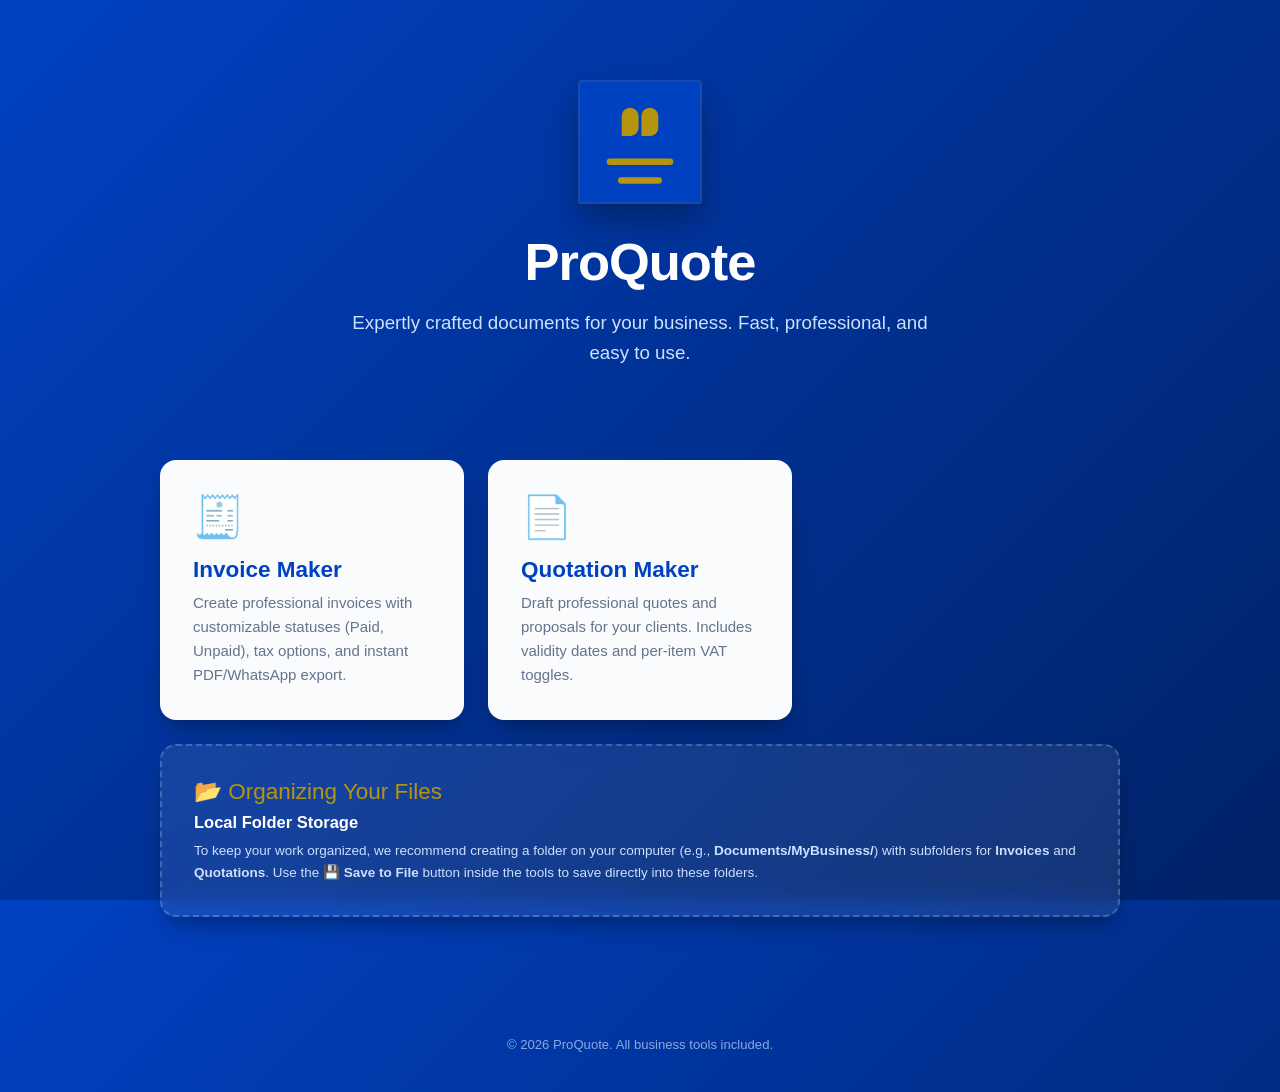
<file: index.html>
<!DOCTYPE html>
<html lang="en">

<head>
    <meta charset="UTF-8">
    <meta name="viewport" content="width=device-width, initial-scale=1.0">
    <title>ProQuote — Professional Creation Suite</title>
    <link rel="stylesheet" href="css/styles.css">
    <style>
        body {
            background: #0041C2;
            background: linear-gradient(135deg, #0041C2 0%, #002266 100%);
            overflow: auto;
            display: block;
            margin: 0;
            min-height: 100vh;
            font-family: 'Inter', -apple-system, blinkmacsystemfont, 'Segoe UI', roboto, sans-serif;
            color: #ffffff;
        }

        .hero {
            padding: 80px 20px 60px;
            text-align: center;
        }

        .hero-logo {
            width: 120px;
            height: 120px;
            display: block;
        }

        .hero h1 {
            font-size: 3.5rem;
            font-weight: 800;
            color: #ffffff;
            margin-bottom: 16px;
            letter-spacing: -0.02em;
        }

        .hero p {
            font-size: 1.25rem;
            color: #cce0ff;
            max-width: 600px;
            margin: 0 auto 32px;
            line-height: 1.6;
        }

        .tool-grid {
            display: grid;
            grid-template-columns: repeat(auto-fit, minmax(300px, 1fr));
            justify-content: center;
            gap: 24px;
            max-width: 1000px;
            margin: 0 auto 80px;
            padding: 0 20px;
        }

        .tool-card {
            background: rgba(255, 255, 255, 0.98);
            padding: 32px;
            border-radius: 16px;
            box-shadow: 0 12px 24px -8px rgba(0, 0, 0, 0.4);
            text-align: left;
            transition: transform 0.1s ease-out, box-shadow 0.3s ease;
            cursor: pointer;
            text-decoration: none;
            color: #0f172a;
            border: 1px solid rgba(255, 255, 255, 0.1);
            position: relative;
            overflow: hidden;
            z-index: 1;
            /* 3D tilt variables */
            --ratio-x: 0;
            --ratio-y: 0;
            transform-style: preserve-3d;
        }

        .tool-card:hover {
            box-shadow: 0 20px 40px -8px rgba(0, 0, 0, 0.5);
            transform: perspective(1000px) rotateY(calc(-45deg * var(--ratio-x))) rotateX(calc(45deg * var(--ratio-y)));
            z-index: 2;
        }

        .tool-icon {
            font-size: 2.75rem;
            margin-bottom: 16px;
            color: #B59410;
            transition: transform 0.1s ease-out;
        }

        .tool-card:hover .tool-icon {
            transform: translateZ(1.5rem) translate(calc(var(--ratio-x) * -1rem), calc(var(--ratio-y) * -1rem));
        }

        .tool-name {
            font-size: 1.5rem;
            font-weight: 700;
            margin-bottom: 8px;
            color: #0041C2;
        }

        .tool-desc {
            color: #64748b;
            line-height: 1.6;
        }

        .info-card {
            background: rgba(255, 255, 255, 0.08);
            border: 2px dashed rgba(255, 255, 255, 0.2);
            color: #ffffff;
            backdrop-filter: blur(10px);
        }

        .info-card:hover {
            transform: none;
            box-shadow: none;
        }

        .info-card .tool-name {
            color: #ffffff;
        }

        .info-card .tool-desc {
            color: #cce0ff;
        }

        .shine {
            display: inline-block;
            margin: 0 auto 24px auto;
            border-radius: 3%;
            box-shadow: 0 16px 32px rgba(0, 0, 0, 0.3);
            border: 2px solid rgba(255, 255, 255, 0.1);
            overflow: hidden;
            position: relative;
        }

        .shine::after {
            background: #fff;
            content: "";
            height: 200px;
            left: -100px;
            opacity: 0.3;
            position: absolute;
            top: -50px;
            transform: rotate(35deg);
            transition: left 550ms cubic-bezier(0.19, 1, 0.22, 1);
            width: 50px;
            z-index: 10;
        }

        .shine:hover::after {
            left: 120%;
        }

        .particles-field {
            position: absolute;
            inset: -100%;
            opacity: 0;
            transition: opacity 0.3s ease;
            z-index: -1;
            pointer-events: none;
        }

        .particle {
            position: absolute;
            width: 4px;
            height: 4px;
            background: #0041C2;
            border-radius: 50%;
        }

        .tool-card:hover .particles-field {
            opacity: 1;
        }

        @keyframes particleFloat {
            0% { transform: translate(var(--x), var(--y)) scale(0); }
            50% { transform: translate(calc(var(--x) * -1), calc(var(--y) * -1)) scale(1); }
            100% { transform: translate(var(--x), var(--y)) scale(0); }
        }
    </style>
</head>

<body>
    <header class="hero">
        <div class="shine">
            <img src="logo.svg" alt="ProQuote Logo" class="hero-logo">
        </div>
        <h1>ProQuote</h1>
        <p>Expertly crafted documents for your business. Fast, professional, and easy to use.</p>
    </header>

    <main class="tool-grid">
        <a href="invoice-maker.html" class="tool-card">
            <div class="particles-field"></div>
            <div class="tool-icon">🧾</div>
            <div class="tool-name">Invoice Maker</div>
            <div class="tool-desc">Create professional invoices with customizable statuses (Paid, Unpaid), tax options,
                and instant PDF/WhatsApp export.</div>
        </a>
        <a href="quotation-maker.html" class="tool-card">
            <div class="particles-field"></div>
            <div class="tool-icon">📄</div>
            <div class="tool-name">Quotation Maker</div>
            <div class="tool-desc">Draft professional quotes and proposals for your clients. Includes validity dates and
                per-item VAT toggles.</div>
        </a>
        <div class="tool-card info-card" style="grid-column: 1 / -1; cursor: default;">
            <div class="tool-icon" style="font-size: 1.5rem; margin-bottom: 8px; color: #B59410;">📂 Organizing Your
                Files</div>
            <div class="tool-name" style="font-size: 1.1rem;">Local Folder Storage</div>
            <div class="tool-desc" style="font-size: 0.9rem;">To keep your work organized, we recommend creating a
                folder on your computer (e.g., <b>Documents/MyBusiness/</b>) with subfolders for <b>Invoices</b> and
                <b>Quotations</b>. Use the <b>💾 Save to File</b> button inside the tools to save directly into these
                folders.
            </div>
        </div>
    </main>

    <footer style="text-align: center; padding: 40px; color: #8ba8df; font-size: 0.875rem;">
        &copy; 2026 ProQuote. All business tools included.
    </footer>

    <script>
        // Particle Field Injector
        const particleFields = document.querySelectorAll('.particles-field');
        particleFields.forEach(field => {
            for (let i = 0; i < 50; i++) {
                const particle = document.createElement('div');
                particle.className = 'particle';
                particle.style.setProperty('--x', `${Math.random() * 200 - 100}px`);
                particle.style.setProperty('--y', `${Math.random() * 200 - 100}px`);
                particle.style.animation = `particleFloat ${1 + Math.random() * 2}s infinite`;
                particle.style.left = `${Math.random() * 100}%`;
                particle.style.top = `${Math.random() * 100}%`;
                field.appendChild(particle);
            }
        });

        // 3D Tilt Effect on Cards
        const toolCards = document.querySelectorAll('.tool-card');
        toolCards.forEach(card => {
            card.addEventListener('mousemove', (e) => {
                const rect = card.getBoundingClientRect();
                const x = e.clientX - rect.left;
                const y = e.clientY - rect.top;
                
                // Calculate ratio between -1 and 1
                const ratioX = (x / rect.width - 0.5) * 2;
                const ratioY = (y / rect.height - 0.5) * 2;
                
                card.style.setProperty('--ratio-x', ratioX);
                card.style.setProperty('--ratio-y', ratioY);
            });

            card.addEventListener('mouseleave', () => {
                // Reset card tilt
                card.style.setProperty('--ratio-x', 0);
                card.style.setProperty('--ratio-y', 0);
                // We briefly force transition speed to snap back to center naturally
                card.style.transition = 'transform 0.5s ease-out, box-shadow 0.3s ease';
                setTimeout(() => {
                    card.style.transition = 'transform 0.1s ease-out, box-shadow 0.3s ease';
                }, 500);
            });
        });
    </script>
</body>

</html>
</file>
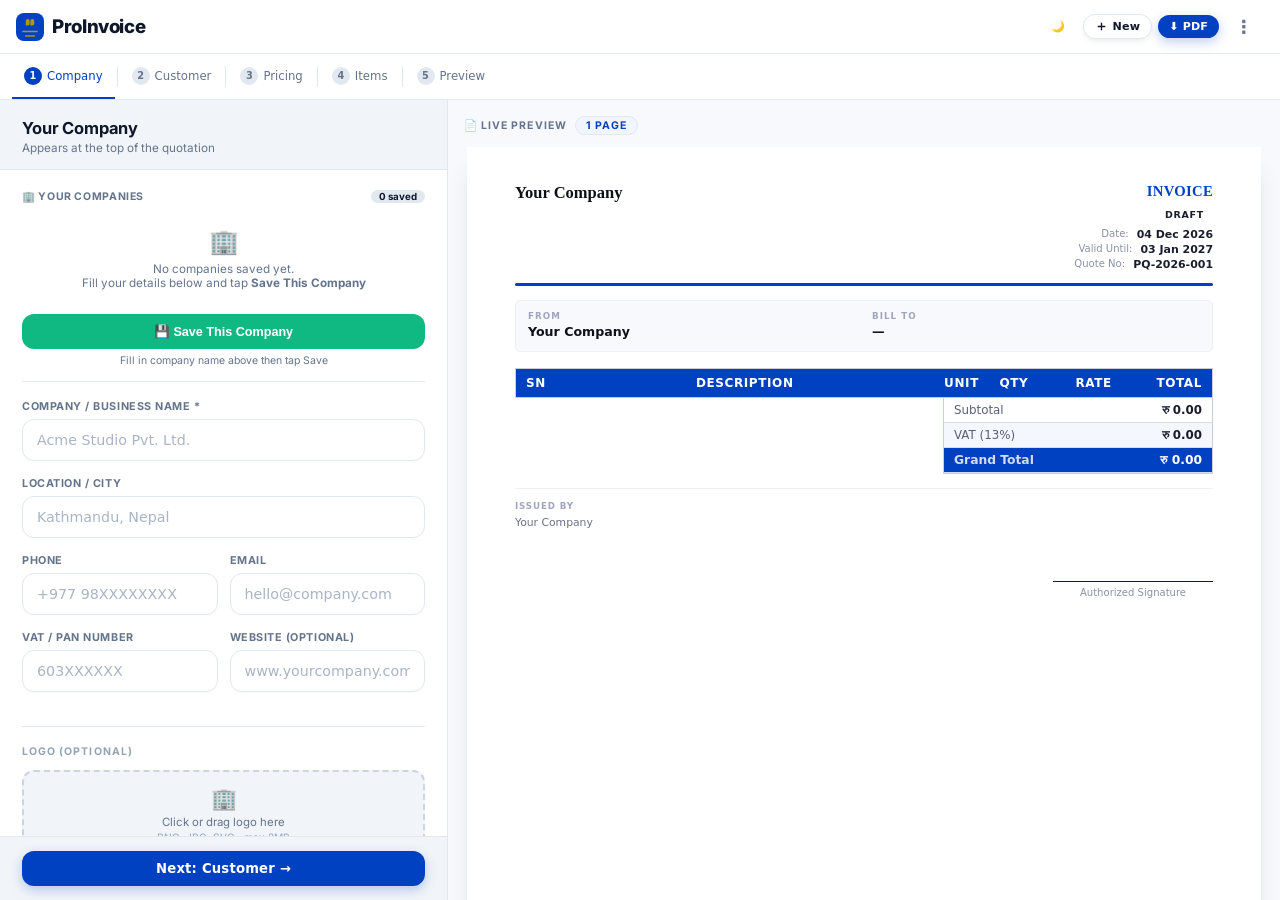
<file: invoice-maker.html>
<!DOCTYPE html>
<html lang="en">

<head>
    <meta charset="UTF-8">
    <meta name="viewport" content="width=device-width,initial-scale=1.0">
    <title>Invoice Maker — ProQuote</title>
    <meta name="theme-color" content="#0041C2">
    <link rel="preconnect" href="https://fonts.googleapis.com">
    <link rel="preconnect" href="https://fonts.gstatic.com" crossorigin>
    <link href="https://fonts.googleapis.com/css2?family=Inter:wght@400;500;600;700&display=swap" rel="stylesheet">
    <link rel="stylesheet" href="css/styles.css">
    <link rel="manifest" id="pwa-manifest">
</head>

<body>
    <!-- ═══ SPLASH SCREEN ═══ -->
    <div id="splash">
        <div class="splash-logo">
            <img src="logo.svg" class="splash-icon" alt="ProQuote Logo">
            <div class="splash-name">Pro<span>Invoice</span></div>
            <div class="splash-tagline">Professional Invoice Maker</div>
            <div class="splash-bar">
                <div class="splash-bar-inner"></div>
            </div>
        </div>
    </div>


    <!-- CONFIRM MODAL -->
    <div class="overlay" id="ov">
        <div class="modal">
            <div class="micon" id="m-ico">⚠️</div>
            <div class="mtitle" id="m-ttl"></div>
            <div class="mmsg" id="m-msg"></div>
            <div class="mbtns">
                <button class="btn btn-outline">Cancel</button>
                <button class="btn" id="m-ok">Confirm</button>
            </div>
        </div>
    </div>







    <!-- TOASTS -->
    <div class="tray" id="tray"></div>
    <!-- SAVED QUOTES MODAL -->
    <div class="overlay" id="ov-saved">
        <div class="modal" style="max-width:500px;width:95%">
            <div style="display:flex;align-items:center;justify-content:space-between;margin-bottom:14px">
                <div style="font-family:Georgia,serif;font-size:1rem;font-weight:700">💾 Saved Quotes</div>
                <button class="btn btn-ghost btn-sm" onclick="$('ov-saved').classList.remove('open')"
                    style="font-size:1.1rem;padding:3px 8px">✕</button>
            </div>
            <div id="saved-list" style="max-height:380px;overflow-y:auto;margin-bottom:12px"></div>
            <div
                style="font-size:.73rem;color:var(--muted);text-align:center;padding:12px;border-top:1px solid var(--border);background:var(--panel2);border-radius:0 0 10px 10px">
                <div style="font-weight:700;color:var(--accent);margin-bottom:4px">💡 Pro Tip: Organize in Folders</div>
                <div>Use <b>💾 Save to File</b> to keep your invoices in a dedicated folder on your computer (e.g.,
                    <code>Documents/Invoices/2026/</code>) for easy access.</div>
            </div>
        </div>
    </div>


    <!-- NEW QUOTE CONFIRM MODAL -->
    <div class="overlay" id="ov-new" style="z-index:600">
        <div class="modal" style="max-width:340px;text-align:center">
            <div style="font-size:2rem;margin-bottom:8px">📄</div>
            <div style="font-family:Georgia,serif;font-size:1rem;font-weight:700;margin-bottom:8px">Start New Invoice?
            </div>
            <div style="font-size:.82rem;color:var(--muted);line-height:1.6;margin-bottom:20px">This will clear all
                current data. This cannot be undone.</div>
            <div style="display:flex;gap:8px;justify-content:center">
                <button class="btn btn-outline" onclick="closeNewModal()" style="flex:1">Cancel</button>
                <button class="btn btn-danger" onclick="closeNewModal();resetAll()" style="flex:1">Yes, Start
                    New</button>
            </div>
        </div>
    </div>

    <!-- TEMPLATES MODAL -->
    <div class="overlay" id="ov-templates" style="z-index:600">
        <div class="modal" style="max-width:520px;max-height:85vh;overflow-y:auto;padding:22px">
            <div style="display:flex;align-items:center;justify-content:space-between;margin-bottom:16px">
                <div>
                    <div style="font-family:Georgia,serif;font-size:1rem;font-weight:700">⚡ Item Templates</div>
                    <div style="font-size:.75rem;color:var(--muted);margin-top:2px">Click a category to add all, or tap
                        individual items</div>
                </div>
                <button class="btn btn-ghost btn-sm" onclick="closeTemplatesModal()"
                    style="font-size:1.1rem;padding:4px 8px">✕</button>
            </div>
            <div style="display:flex;flex-direction:column;gap:10px">
                <!-- Design -->
                <div style="border:1px solid var(--border);border-radius:var(--r);overflow:hidden">
                    <div style="display:flex;align-items:center;justify-content:space-between;padding:9px 12px;background:var(--panel2);cursor:pointer"
                        onclick="insertTemplate('design')">
                        <span style="font-size:.82rem;font-weight:700">🎨 Design</span>
                        <span style="font-size:.7rem;color:var(--accent);font-weight:600">Add all →</span>
                    </div>
                    <div style="padding:6px 8px;display:flex;flex-direction:column;gap:3px">
                        <div onclick="insertSingleTemplate('design',0)"
                            style="padding:6px 8px;border-radius:5px;cursor:pointer;font-size:.78rem;display:flex;justify-content:space-between;transition:background .1s"
                            onmouseover="this.style.background='var(--accent-s)'" onmouseout="this.style.background=''">
                            <span>Logo
                                Design</span><span style="color:var(--muted)">रु 15,000</span>
                        </div>
                        <div onclick="insertSingleTemplate('design',1)"
                            style="padding:6px 8px;border-radius:5px;cursor:pointer;font-size:.78rem;display:flex;justify-content:space-between;transition:background .1s"
                            onmouseover="this.style.background='var(--accent-s)'" onmouseout="this.style.background=''">
                            <span>Brand Identity Package</span><span style="color:var(--muted)">रु 35,000</span>
                        </div>
                        <div onclick="insertSingleTemplate('design',2)"
                            style="padding:6px 8px;border-radius:5px;cursor:pointer;font-size:.78rem;display:flex;justify-content:space-between;transition:background .1s"
                            onmouseover="this.style.background='var(--accent-s)'" onmouseout="this.style.background=''">
                            <span>Business Card Design</span><span style="color:var(--muted)">रु 3,500</span>
                        </div>
                        <div onclick="insertSingleTemplate('design',3)"
                            style="padding:6px 8px;border-radius:5px;cursor:pointer;font-size:.78rem;display:flex;justify-content:space-between;transition:background .1s"
                            onmouseover="this.style.background='var(--accent-s)'" onmouseout="this.style.background=''">
                            <span>Social Media Kit</span><span style="color:var(--muted)">रु 8,000</span>
                        </div>
                    </div>
                </div>
                <!-- Web -->
                <div style="border:1px solid var(--border);border-radius:var(--r);overflow:hidden">
                    <div style="display:flex;align-items:center;justify-content:space-between;padding:9px 12px;background:var(--panel2);cursor:pointer"
                        onclick="insertTemplate('web')">
                        <span style="font-size:.82rem;font-weight:700">💻 Web / Dev</span>
                        <span style="font-size:.7rem;color:var(--accent);font-weight:600">Add all →</span>
                    </div>
                    <div style="padding:6px 8px;display:flex;flex-direction:column;gap:3px">
                        <div onclick="insertSingleTemplate('web',0)"
                            style="padding:6px 8px;border-radius:5px;cursor:pointer;font-size:.78rem;display:flex;justify-content:space-between;transition:background .1s"
                            onmouseover="this.style.background='var(--accent-s)'" onmouseout="this.style.background=''">
                            <span>Website Design (UI/UX)</span><span style="color:var(--muted)">रु 25,000</span>
                        </div>
                        <div onclick="insertSingleTemplate('web',1)"
                            style="padding:6px 8px;border-radius:5px;cursor:pointer;font-size:.78rem;display:flex;justify-content:space-between;transition:background .1s"
                            onmouseover="this.style.background='var(--accent-s)'" onmouseout="this.style.background=''">
                            <span>Website Development</span><span style="color:var(--muted)">रु 40,000</span>
                        </div>
                        <div onclick="insertSingleTemplate('web',2)"
                            style="padding:6px 8px;border-radius:5px;cursor:pointer;font-size:.78rem;display:flex;justify-content:space-between;transition:background .1s"
                            onmouseover="this.style.background='var(--accent-s)'" onmouseout="this.style.background=''">
                            <span>WordPress Setup</span><span style="color:var(--muted)">रु 18,000</span>
                        </div>
                        <div onclick="insertSingleTemplate('web',3)"
                            style="padding:6px 8px;border-radius:5px;cursor:pointer;font-size:.78rem;display:flex;justify-content:space-between;transition:background .1s"
                            onmouseover="this.style.background='var(--accent-s)'" onmouseout="this.style.background=''">
                            <span>Domain & Hosting Setup</span><span style="color:var(--muted)">रु 5,000</span>
                        </div>
                    </div>
                </div>
                <!-- Photography -->
                <div style="border:1px solid var(--border);border-radius:var(--r);overflow:hidden">
                    <div style="display:flex;align-items:center;justify-content:space-between;padding:9px 12px;background:var(--panel2);cursor:pointer"
                        onclick="insertTemplate('photo')">
                        <span style="font-size:.82rem;font-weight:700">📷 Photography</span>
                        <span style="font-size:.7rem;color:var(--accent);font-weight:600">Add all →</span>
                    </div>
                    <div style="padding:6px 8px;display:flex;flex-direction:column;gap:3px">
                        <div onclick="insertSingleTemplate('photo',0)"
                            style="padding:6px 8px;border-radius:5px;cursor:pointer;font-size:.78rem;display:flex;justify-content:space-between;transition:background .1s"
                            onmouseover="this.style.background='var(--accent-s)'" onmouseout="this.style.background=''">
                            <span>Product Photography</span><span style="color:var(--muted)">रु 12,000</span>
                        </div>
                        <div onclick="insertSingleTemplate('photo',1)"
                            style="padding:6px 8px;border-radius:5px;cursor:pointer;font-size:.78rem;display:flex;justify-content:space-between;transition:background .1s"
                            onmouseover="this.style.background='var(--accent-s)'" onmouseout="this.style.background=''">
                            <span>Corporate Headshots</span><span style="color:var(--muted)">रु 8,000</span>
                        </div>
                        <div onclick="insertSingleTemplate('photo',2)"
                            style="padding:6px 8px;border-radius:5px;cursor:pointer;font-size:.78rem;display:flex;justify-content:space-between;transition:background .1s"
                            onmouseover="this.style.background='var(--accent-s)'" onmouseout="this.style.background=''">
                            <span>Event Coverage (half day)</span><span style="color:var(--muted)">रु 15,000</span>
                        </div>
                    </div>
                </div>
                <!-- Print -->
                <div style="border:1px solid var(--border);border-radius:var(--r);overflow:hidden">
                    <div style="display:flex;align-items:center;justify-content:space-between;padding:9px 12px;background:var(--panel2);cursor:pointer"
                        onclick="insertTemplate('print')">
                        <span style="font-size:.82rem;font-weight:700">🖨 Print & Media</span>
                        <span style="font-size:.7rem;color:var(--accent);font-weight:600">Add all →</span>
                    </div>
                    <div style="padding:6px 8px;display:flex;flex-direction:column;gap:3px">
                        <div onclick="insertSingleTemplate('print',0)"
                            style="padding:6px 8px;border-radius:5px;cursor:pointer;font-size:.78rem;display:flex;justify-content:space-between;transition:background .1s"
                            onmouseover="this.style.background='var(--accent-s)'" onmouseout="this.style.background=''">
                            <span>Flyer Design (A5)</span><span style="color:var(--muted)">रु 4,500</span>
                        </div>
                        <div onclick="insertSingleTemplate('print',1)"
                            style="padding:6px 8px;border-radius:5px;cursor:pointer;font-size:.78rem;display:flex;justify-content:space-between;transition:background .1s"
                            onmouseover="this.style.background='var(--accent-s)'" onmouseout="this.style.background=''">
                            <span>Brochure Design (tri-fold)</span><span style="color:var(--muted)">रु 8,000</span>
                        </div>
                        <div onclick="insertSingleTemplate('print',2)"
                            style="padding:6px 8px;border-radius:5px;cursor:pointer;font-size:.78rem;display:flex;justify-content:space-between;transition:background .1s"
                            onmouseover="this.style.background='var(--accent-s)'" onmouseout="this.style.background=''">
                            <span>Banner Design</span><span style="color:var(--muted)">रु 5,000</span>
                        </div>
                    </div>
                </div>
                <!-- IT -->
                <div style="border:1px solid var(--border);border-radius:var(--r);overflow:hidden">
                    <div style="display:flex;align-items:center;justify-content:space-between;padding:9px 12px;background:var(--panel2);cursor:pointer"
                        onclick="insertTemplate('it')">
                        <span style="font-size:.82rem;font-weight:700">🔧 IT Services</span>
                        <span style="font-size:.7rem;color:var(--accent);font-weight:600">Add all →</span>
                    </div>
                    <div style="padding:6px 8px;display:flex;flex-direction:column;gap:3px">
                        <div onclick="insertSingleTemplate('it',0)"
                            style="padding:6px 8px;border-radius:5px;cursor:pointer;font-size:.78rem;display:flex;justify-content:space-between;transition:background .1s"
                            onmouseover="this.style.background='var(--accent-s)'" onmouseout="this.style.background=''">
                            <span>IT
                                Support (hourly)</span><span style="color:var(--muted)">रु 2,500</span>
                        </div>
                        <div onclick="insertSingleTemplate('it',1)"
                            style="padding:6px 8px;border-radius:5px;cursor:pointer;font-size:.78rem;display:flex;justify-content:space-between;transition:background .1s"
                            onmouseover="this.style.background='var(--accent-s)'" onmouseout="this.style.background=''">
                            <span>Network Setup</span><span style="color:var(--muted)">रु 12,000</span>
                        </div>
                        <div onclick="insertSingleTemplate('it',2)"
                            style="padding:6px 8px;border-radius:5px;cursor:pointer;font-size:.78rem;display:flex;justify-content:space-between;transition:background .1s"
                            onmouseover="this.style.background='var(--accent-s)'" onmouseout="this.style.background=''">
                            <span>Computer Repair</span><span style="color:var(--muted)">रु 3,500</span>
                        </div>
                    </div>
                </div>
            </div>
        </div>
    </div>


    <!-- TOPBAR -->
    <div class="topbar">
        <div class="logo">
            <a href="index.html"
                style="text-decoration:none; color:inherit; display:flex; align-items:center; gap:8px;">
                <img src="logo.svg" alt="ProQuote Logo" style="width:28px; height:28px; border-radius:8px;">
                <span>Pro<span>Invoice</span></span>
            </a>
        </div>

        <div class="top-r">
            <!-- Always visible: dark mode + new + install + PDF -->
            <button class="btn btn-ghost btn-sm" id="dark-btn" onclick="toggleDark()"
                title="Toggle dark mode">🌙</button>
            <button class="btn btn-outline btn-sm" onclick="showNewModal()" title="Start new quotation" style="gap:5px">
                <svg width="13" height="13" viewBox="0 0 24 24" fill="none" stroke="currentColor" stroke-width="2.5">
                    <path d="M12 5v14M5 12h14" />
                </svg>
                New
            </button>
            <button id="install-btn" class="btn btn-sm" onclick="window._installPWA&&window._installPWA()"
                title="Add to home screen"
                style="display:none;align-items:center;gap:5px;background:#25D366;color:#fff;border:none;font-weight:700">
                <svg width="13" height="13" viewBox="0 0 24 24" fill="none" stroke="currentColor" stroke-width="2.5">
                    <path d="M12 2v13M7 9l5 6 5-6" />
                    <path d="M3 19h18" />
                </svg>
                Install
            </button>
            <button class="btn btn-primary btn-sm" onclick="doExport()">⬇ PDF</button>
            <!-- 3-dot overflow menu -->
            <div style="position:relative" id="menu-wrap">
                <button class="btn btn-ghost btn-sm" id="menu-btn" onclick="toggleMenu()" title="More options"
                    style="padding:6px 10px;font-size:1.2rem;letter-spacing:.05em;min-height:36px">⋮</button>
                <div id="overflow-menu"
                    style="display:none;position:absolute;top:calc(100% + 6px);right:0;min-width:210px;background:var(--panel);border:1px solid var(--border);border-radius:10px;box-shadow:0 8px 28px rgba(0,0,0,.16);z-index:300;overflow:hidden;animation:mIn .15s ease">
                    <!-- Export group -->
                    <div style="padding:5px 0;border-bottom:1px solid var(--border)">
                        <div
                            style="padding:4px 14px 2px;font-size:.62rem;font-weight:700;letter-spacing:.1em;text-transform:uppercase;color:var(--dim)">
                            Export</div>
                        <button class="menu-item" onclick="doExport();closeMenu()">⬇&nbsp; Download PDF</button>
                        <button class="menu-item" onclick="doExportJPG();closeMenu()">🖼&nbsp; Save as JPG</button>
                        <button class="menu-item" onclick="doPrint();closeMenu()">🖨&nbsp; Print</button>
                        <button class="menu-item" style="color:#25D366" onclick="shareWhatsApp();closeMenu()">
                            <svg width="14" height="14" viewBox="0 0 24 24" fill="currentColor" style="flex-shrink:0">
                                <path
                                    d="M17.472 14.382c-.297-.149-1.758-.867-2.03-.967-.273-.099-.471-.148-.67.15-.197.297-.767.966-.94 1.164-.173.199-.347.223-.644.075-.297-.15-1.255-.463-2.39-1.475-.883-.788-1.48-1.761-1.653-2.059-.173-.297-.018-.458.13-.606.134-.133.298-.347.446-.52.149-.174.198-.298.298-.497.099-.198.05-.371-.025-.52-.075-.149-.669-1.612-.916-2.207-.242-.579-.487-.5-.669-.51-.173-.008-.371-.01-.57-.01-.198 0-.52.074-.792.372-.272.297-1.04 1.016-1.04 2.479 0 1.462 1.065 2.875 1.213 3.074.149.198 2.096 3.2 5.077 4.487.709.306 1.262.489 1.694.625.712.227 1.36.195 1.871.118.571-.085 1.758-.719 2.006-1.413.248-.694.248-1.289.173-1.413-.074-.124-.272-.198-.57-.347m-5.421 7.403h-.004a9.87 9.87 0 01-5.031-1.378l-.361-.214-3.741.982.998-3.648-.235-.374a9.86 9.86 0 01-1.51-5.26c.001-5.45 4.436-9.884 9.888-9.884 2.64 0 5.122 1.03 6.988 2.898a9.825 9.825 0 012.893 6.994c-.003 5.45-4.437 9.884-9.885 9.884m8.413-18.297A11.815 11.815 0 0012.05 0C5.495 0 .16 5.335.157 11.892c0 2.096.547 4.142 1.588 5.945L.057 24l6.305-1.654a11.882 11.882 0 005.683 1.448h.005c6.554 0 11.89-5.335 11.893-11.893a11.821 11.821 0 00-3.48-8.413z" />
                            </svg>
                            Share via WhatsApp
                        </button>
                    </div>
                    <!-- File group -->
                    <div style="padding:5px 0;border-bottom:1px solid var(--border)">
                        <div
                            style="padding:4px 14px 2px;font-size:.62rem;font-weight:700;letter-spacing:.1em;text-transform:uppercase;color:var(--dim)">
                            File</div>
                        <button class="menu-item" onclick="openFromFile();closeMenu()">📂&nbsp; Open File</button>
                        <button class="menu-item" onclick="saveToFile();closeMenu()">💾&nbsp; Save to File</button>
                        <button class="menu-item" onclick="saveQuote();openSavedModal();closeMenu()">🗂&nbsp; Saved
                            Quotes</button>
                    </div>
                    <!-- App group -->
                    <div style="padding:5px 0">
                        <div
                            style="padding:4px 14px 2px;font-size:.62rem;font-weight:700;letter-spacing:.1em;text-transform:uppercase;color:var(--dim)">
                            App</div>
                        <button class="menu-item" id="menu-install-btn"
                            onclick="window._installPWA&&window._installPWA();closeMenu()"
                            style="display:none;font-weight:700;color:var(--accent)">⬇&nbsp; Add to Home Screen</button>
                        <button class="menu-item" onclick="toggleDark();closeMenu()">🌙&nbsp; Toggle Dark Mode</button>
                        <button class="menu-item" onclick="showNewModal();closeMenu()"
                            style="color:var(--danger)">↺&nbsp; New
                            Quotation</button>
                    </div>
                </div>
            </div>
        </div>
    </div>

    <!-- ANDROID INSTALL BANNER -->
    <div id="install-banner"
        style="display:none;background:linear-gradient(135deg,#0041C2,#1a56e8);color:#fff;padding:11px 14px;flex-shrink:0;align-items:center;gap:10px;z-index:90">
        <div style="font-size:1.5rem;flex-shrink:0">📲</div>
        <div style="flex:1;min-width:0">
            <div style="font-size:.83rem;font-weight:700;line-height:1.3">Add ProQuote to Home Screen</div>
            <div style="font-size:.7rem;opacity:.85;margin-top:2px">Works offline · No app store needed</div>
        </div>
        <button onclick="window._installPWA&&window._installPWA()"
            style="background:#fff;color:#0041C2;border:none;border-radius:8px;padding:8px 14px;font-size:.8rem;font-weight:800;cursor:pointer;white-space:nowrap;flex-shrink:0;box-shadow:0 2px 8px rgba(0,0,0,.2)">Install</button>
        <button onclick="dismissInstallBanner()"
            style="background:none;border:none;color:rgba(255,255,255,.6);font-size:1.3rem;cursor:pointer;padding:2px 6px;flex-shrink:0;line-height:1">✕</button>
    </div>

    <!-- iOS INSTALL BANNER -->
    <div id="ios-banner"
        style="display:none;background:linear-gradient(135deg,#1a1d2e,#2a2f4a);color:#fff;padding:12px 14px;flex-shrink:0;align-items:flex-start;gap:10px;z-index:90">
        <div style="font-size:1.5rem;flex-shrink:0;margin-top:2px">🍎</div>
        <div style="flex:1;min-width:0">
            <div style="font-size:.84rem;font-weight:700;margin-bottom:5px">Install on iPhone / iPad</div>
            <div style="display:flex;flex-direction:column;gap:5px">
                <div style="display:flex;align-items:center;gap:8px;font-size:.75rem;opacity:.9">
                    <span
                        style="background:rgba(255,255,255,.15);border-radius:5px;padding:2px 7px;font-weight:700;white-space:nowrap">1</span>
                    <span>Open this page in <strong>Safari</strong> (not Chrome)</span>
                </div>
                <div style="display:flex;align-items:center;gap:8px;font-size:.75rem;opacity:.9">
                    <span
                        style="background:rgba(255,255,255,.15);border-radius:5px;padding:2px 7px;font-weight:700;white-space:nowrap">2</span>
                    <span>Tap the
                        <svg width="14" height="14" viewBox="0 0 24 24" fill="none" stroke="currentColor"
                            stroke-width="2" style="vertical-align:middle;margin:0 1px">
                            <path d="M8 7l4-4 4 4M12 3v13" />
                            <rect x="3" y="14" width="18" height="7" rx="2" />
                        </svg>
                        <strong>Share</strong> button at the bottom
                    </span>
                </div>
                <div style="display:flex;align-items:center;gap:8px;font-size:.75rem;opacity:.9">
                    <span
                        style="background:rgba(255,255,255,.15);border-radius:5px;padding:2px 7px;font-weight:700;white-space:nowrap">3</span>
                    <span>Tap <strong>"Add to Home Screen"</strong> then <strong>Add</strong></span>
                </div>
            </div>
            <div style="font-size:.68rem;opacity:.55;margin-top:6px">Works fully offline after installing ✓</div>
        </div>
        <button onclick="dismissInstallBanner()"
            style="background:none;border:none;color:rgba(255,255,255,.5);font-size:1.3rem;cursor:pointer;padding:2px 6px;flex-shrink:0;line-height:1;margin-top:-2px">✕</button>
    </div>

    <!-- STEPBAR -->
    <div class="stepbar">
        <button class="stab active" id="st1" onclick="goS(1)">
            <div class="sbadge">1</div>Company
        </button>
        <div class="ssep"></div>
        <button class="stab" id="st2" onclick="goS(2)">
            <div class="sbadge">2</div>Customer
        </button>
        <div class="ssep"></div>
        <button class="stab" id="st3" onclick="goS(3)">
            <div class="sbadge">3</div>Pricing
        </button>
        <div class="ssep"></div>
        <button class="stab" id="st4" onclick="goS(4)">
            <div class="sbadge">4</div>Items
        </button>
        <div class="ssep"></div>
        <button class="stab" id="st5" onclick="goS(5)">
            <div class="sbadge">5</div>Preview
        </button>
    </div>

    <!-- MAIN -->
    <div class="main">
        <!-- FORM PANEL -->
        <div class="fp">

            <!-- STEP 1: COMPANY -->
            <div class="pane active" id="pane-1">
                <div class="pane-head">
                    <div class="pane-title">Your Company</div>
                    <div class="pane-sub">Appears at the top of the quotation</div>
                </div>
                <div class="pane-body">
                    <!-- Profile capsules -->

                    <!-- SAVED COMPANIES -->
                    <div style="margin-bottom:14px">
                        <div style="display:flex;align-items:center;justify-content:space-between;margin-bottom:8px">
                            <span
                                style="font-size:.7rem;font-weight:700;letter-spacing:.06em;text-transform:uppercase;color:var(--muted)">🏢
                                Your Companies</span>
                            <span id="co-saved-count"
                                style="background:var(--border);border-radius:8px;padding:1px 8px;font-size:.65rem;font-weight:700">0
                                saved</span>
                        </div>
                        <div id="co-saved-list" style="display:flex;flex-direction:column;gap:5px;margin-bottom:8px">
                        </div>
                        <button class="quick-save-btn" onclick="saveCompany()" id="co-save-btn">
                            💾 Save This Company
                        </button>
                        <div id="co-saved-hint"
                            style="font-size:.7rem;color:var(--muted);text-align:center;margin-top:5px">Fill
                            in company name above then tap Save</div>
                    </div>
                    <hr class="hr" style="margin-top:0">
                    <div class="fg"><label class="fl">Company / Business Name *</label><input type="text" id="co-name"
                            oninput="dr()" placeholder="Acme Studio Pvt. Ltd."></div>
                    <div class="fg"><label class="fl">Location / City</label><input type="text" id="co-loc"
                            oninput="dr()" placeholder="Kathmandu, Nepal"></div>
                    <div class="r2">
                        <div class="fg"><label class="fl">Phone</label><input type="tel" id="co-phone" oninput="dr()"
                                placeholder="+977 98XXXXXXXX"></div>
                        <div class="fg"><label class="fl">Email</label><input type="email" id="co-email" oninput="dr()"
                                placeholder="hello@company.com"></div>
                    </div>
                    <div class="r2">
                        <div class="fg"><label class="fl">VAT / PAN Number</label><input type="text" id="co-vat"
                                oninput="dr()" placeholder="603XXXXXX"></div>
                        <div class="fg"><label class="fl">Website (optional)</label><input type="text" id="co-web"
                                oninput="dr()" placeholder="www.yourcompany.com"></div>
                    </div>
                    <hr class="hr">
                    <div class="sec-lbl">Logo (optional)</div>
                    <div class="ldrop" id="ldrop">
                        <input type="file" accept="image/*" onchange="uploadLogo(event)">
                        <div id="ldrop-in">
                            <div style="font-size:1.4rem;margin-bottom:4px">🏢</div>
                            <div class="ldrop-lbl">Click or drag logo here</div>
                            <div class="ldrop-sub">PNG, JPG, SVG · max 2MB</div>
                        </div>
                    </div>
                    <div id="logo-acts" style="display:none;gap:6px;margin-top:7px;flex-wrap:wrap">
                        <button class="btn btn-sm btn-outline" onclick="toggleResize()">✂ Resize</button>
                        <button class="btn btn-sm btn-danger" onclick="removeLogo()">✕ Remove</button>
                    </div>
                    <div id="logo-resize" style="display:none;margin-top:8px">
                        <label class="fl">Logo size: <span id="lsize-lbl">70</span>px</label>
                        <input type="range" id="lsize" min="40" max="150" value="70" oninput="resizeLogo(this.value)">
                    </div>
                    <div id="logo-bg-row" style="display:none;margin-top:8px">
                        <label class="logo-bg-toggle">
                            <input type="checkbox" id="logo-bg-chk" onchange="toggleLogoBg(this.checked)">
                            <span>Add white background to logo</span>
                        </label>
                        <div id="logobg-hint" style="font-size:.68rem;color:var(--muted);margin-top:3px">Transparent
                            (for PNG
                            logos)</div>
                    </div>
                    <hr class="hr">
                    <div style="display:grid;grid-template-columns:1fr 1fr;gap:15px">
                        <div>
                            <div class="sec-lbl">Company Stamp</div>
                            <div class="ldrop" id="sdrop" style="padding:15px 10px">
                                <input type="file" accept="image/*" onchange="uploadStamp(event)">
                                <div id="sdrop-in">
                                    <div style="font-size:1.1rem">🏵️</div>
                                    <div class="ldrop-lbl" style="font-size:.65rem">Upload Stamp</div>
                                </div>
                            </div>
                            <div id="stamp-acts" style="display:none;gap:4px;margin-top:5px">
                                <button class="btn btn-sm btn-danger btn-full" onclick="removeStamp()">✕ Remove</button>
                            </div>
                        </div>
                        <div>
                            <div class="sec-lbl">Signature</div>
                            <div class="ldrop" id="sigdrop" style="padding:15px 10px">
                                <input type="file" accept="image/*" onchange="uploadSignature(event)">
                                <div id="sigdrop-in">
                                    <div style="font-size:1.1rem">✍️</div>
                                    <div class="ldrop-lbl" style="font-size:.65rem">Upload Signature</div>
                                </div>
                            </div>
                            <div id="sig-acts" style="display:none;gap:4px;margin-top:5px">
                                <button class="btn btn-sm btn-danger btn-full" onclick="removeSignature()">✕ Remove</button>
                            </div>
                        </div>
                    </div>
                    <hr class="hr">
                    <div class="sec-lbl">Brand Colour</div>
                    <div style="display:flex;align-items:center;gap:10px">
                        <input type="color" id="co-col" value="#1e40af" onchange="setCol(this.value)">
                        <span style="font-size:.76rem;color:var(--muted)">Table header & accent</span>
                    </div>
                    <div class="cpicks">
                        <div class="cpick sel" style="background:#1e40af" data-c="#1e40af" onclick="pickCol(this)">
                        </div>
                        <div class="cpick" style="background:#0f766e" data-c="#0f766e" onclick="pickCol(this)"></div>
                        <div class="cpick" style="background:#b45309" data-c="#b45309" onclick="pickCol(this)"></div>
                        <div class="cpick" style="background:#6d28d9" data-c="#6d28d9" onclick="pickCol(this)"></div>
                        <div class="cpick" style="background:#be123c" data-c="#be123c" onclick="pickCol(this)"></div>
                        <div class="cpick" style="background:#1a1d2e" data-c="#1a1d2e" onclick="pickCol(this)"></div>
                        <div class="cpick" style="background:#1d6b0a" data-c="#1d6b0a" onclick="pickCol(this)"></div>
                    </div>
                    <hr class="hr">
                    <!-- Document Theme -->
                    <div class="sec-lbl">Document Theme</div>
                    <div class="theme-grid">
                        <div class="theme-card sel" data-theme="classic" onclick="setTheme('classic',this)">
                            <div class="theme-preview" style="background:#f8f9fc">
                                <div style="height:10px;background:#1e40af;border-radius:2px 2px 0 0"></div>
                                <div style="padding:4px 5px;display:flex;flex-direction:column;gap:2px">
                                    <div style="height:3px;background:#d0d4e4;border-radius:2px;width:70%"></div>
                                    <div style="height:3px;background:#d0d4e4;border-radius:2px;width:50%"></div>
                                </div>
                            </div>
                            <div class="theme-name">Classic</div>
                            <div class="theme-desc">Clean header + bar</div>
                        </div>
                        <div class="theme-card" data-theme="minimal" onclick="setTheme('minimal',this)">
                            <div class="theme-preview" style="background:#fff;border:1px solid #e0e0e0">
                                <div
                                    style="height:8px;border-bottom:2px solid #1a1d2e;display:flex;align-items:center;padding:0 4px">
                                    <div style="width:30px;height:3px;background:#1a1d2e;border-radius:1px"></div>
                                </div>
                                <div style="padding:4px 5px;display:flex;flex-direction:column;gap:2px">
                                    <div style="height:3px;background:#ccc;border-radius:2px;width:80%"></div>
                                    <div style="height:3px;background:#ccc;border-radius:2px;width:55%"></div>
                                </div>
                            </div>
                            <div class="theme-name">Minimal</div>
                            <div class="theme-desc">Clean & simple</div>
                        </div>
                        <div class="theme-card" data-theme="bold" onclick="setTheme('bold',this)">
                            <div class="theme-preview" style="background:#f8f9fc">
                                <div
                                    style="height:16px;background:#1e40af;border-radius:2px 2px 0 0;display:flex;align-items:center;padding:0 4px;gap:3px">
                                    <div
                                        style="width:12px;height:12px;background:rgba(255,255,255,.3);border-radius:50%">
                                    </div>
                                    <div style="flex:1;height:3px;background:rgba(255,255,255,.5);border-radius:2px">
                                    </div>
                                </div>
                                <div style="padding:4px 5px;display:flex;flex-direction:column;gap:2px">
                                    <div style="height:3px;background:#d0d4e4;border-radius:2px;width:75%"></div>
                                    <div style="height:3px;background:#d0d4e4;border-radius:2px;width:50%"></div>
                                </div>
                            </div>
                            <div class="theme-name">Bold</div>
                            <div class="theme-desc">Full colour header</div>
                        </div>
                        <div class="theme-card" data-theme="modern" onclick="setTheme('modern',this)">
                            <div class="theme-preview"
                                style="background:#f8f9fc;display:grid;grid-template-columns:12px 1fr">
                                <div style="background:#1e40af;border-radius:2px 0 0 2px"></div>
                                <div
                                    style="padding:4px 5px;display:flex;flex-direction:column;gap:2px;justify-content:center">
                                    <div style="height:3px;background:#d0d4e4;border-radius:2px;width:80%"></div>
                                    <div style="height:3px;background:#d0d4e4;border-radius:2px;width:55%"></div>
                                </div>
                            </div>
                            <div class="theme-name">Modern</div>
                            <div class="theme-desc">Side accent bar</div>
                        </div>
                    </div>
                </div>
                <div class="pnav" style="flex-direction:column;gap:8px">

                    <button class="btn btn-primary btn-full" onclick="goS(2)">Next: Customer →</button>
                </div>
            </div>

            <!-- STEP 2: CUSTOMER -->
            <div class="pane" id="pane-2">
                <div class="pane-head">
                    <div class="pane-title">Customer / Client</div>
                    <div class="pane-sub">Who is this quotation for?</div>
                </div>
                <div class="pane-body">
                    <!-- Client capsules -->

                    <!-- SAVED CLIENTS -->
                    <div style="margin-bottom:14px">
                        <div style="display:flex;align-items:center;justify-content:space-between;margin-bottom:8px">
                            <span
                                style="font-size:.7rem;font-weight:700;letter-spacing:.06em;text-transform:uppercase;color:var(--muted)">👥
                                Your Clients</span>
                            <span id="cl-saved-count"
                                style="background:var(--border);border-radius:8px;padding:1px 8px;font-size:.65rem;font-weight:700">0
                                saved</span>
                        </div>
                        <div id="cl-saved-list" style="display:flex;flex-direction:column;gap:5px;margin-bottom:8px">
                        </div>
                        <button class="quick-save-btn" onclick="saveClient()" id="cl-save-btn">
                            💾 Save This Client
                        </button>
                        <div style="font-size:.7rem;color:var(--muted);text-align:center;margin-top:5px">Fill in client
                            name
                            above then tap Save</div>
                    </div>
                    <hr class="hr" style="margin-top:0">
                    <div class="fg"><label class="fl">Customer / Company Name *</label><input type="text" id="cl-name"
                            oninput="dr()" placeholder="Horizon Brands Pvt. Ltd."></div>
                    <div class="r2">
                        <div class="fg"><label class="fl">Contact Person</label><input type="text" id="cl-person"
                                oninput="dr()" placeholder="Mr. Ram Sharma"></div>
                        <div class="fg"><label class="fl">Phone</label><input type="tel" id="cl-phone" oninput="dr()"
                                placeholder="+977 98XXXXXXXX"></div>
                    </div>
                    <div class="fg"><label class="fl">Location / Address</label><textarea id="cl-addr" rows="2"
                            oninput="dr()" placeholder="New Road, Kathmandu 44600"></textarea></div>
                    <hr class="hr">
                    <div class="sec-lbl">Quotation Reference</div>
                    <div class="r2">
                        <div class="fg"><label class="fl">Quote Number</label><input type="text" id="q-no"
                                oninput="dr()" placeholder="Auto-generated"></div>
                        <div class="fg"><label class="fl">Status</label>
                            <select id="q-status" onchange="r()">
                                <option value="draft">Draft</option>
                                <option value="sent">Sent</option>
                                <option value="approved">Approved</option>
                                <option value="rejected">Rejected</option>
                            </select>
                        </div>
                    </div>
                    <div class="r2">
                        <div class="fg"><label class="fl">Date *</label><input type="date" id="q-date" oninput="r()">
                        </div>
                        <div class="fg"><label class="fl">Valid Until *</label><input type="date" id="q-valid"
                                oninput="r()">
                        </div>
                    </div>
                    <div class="fg"><label class="fl">Subject / Project (optional)</label><input type="text" id="q-subj"
                            oninput="dr()" placeholder="Brand Identity & Website Project"></div>
                </div>
                <div class="pnav" style="flex-direction:column;gap:8px">

                    <div style="display:flex;gap:8px">
                        <button class="btn btn-outline" onclick="goS(1)">← Back</button>
                        <button class="btn btn-primary" style="flex:1" onclick="goS(3)">Next: Pricing →</button>
                    </div>
                </div>
            </div>

            <!-- STEP 3: PRICING -->
            <div class="pane" id="pane-3">
                <div class="pane-head">
                    <div class="pane-title">Pricing & Settings</div>
                    <div class="pane-sub">Discount, taxes and what to show</div>
                </div>
                <div class="pane-body">
                    <div class="sec-lbl">Discount & Tax</div>
                    <div class="r2">
                        <div class="fg"><label class="fl">Default Discount %</label><input type="number" id="p-disc"
                                value="0" min="0" max="100" step="0.5" oninput="dr()" placeholder="0"></div>
                        <div class="fg"><label class="fl">VAT %</label>
                            <select id="p-vat" onchange="vatChange()">
                                <option value="0">0% — No VAT</option>
                                <option value="13" selected>13% — Nepal VAT</option>
                                <option value="5">5%</option>
                                <option value="10">10%</option>
                                <option value="18">18%</option>
                                <option value="custom">Custom...</option>
                            </select>
                        </div>
                    </div>
                    <div class="fg" id="vat-custom-row" style="display:none">
                        <label class="fl">Custom VAT %</label>
                        <input type="number" id="p-vat-c" value="0" min="0" max="100" oninput="dr()">
                    </div>
                    <!-- Extra tax lines -->
                    <div id="tax-lines"></div>
                    <button class="btn btn-ghost btn-sm" onclick="addTaxLine()"
                        style="font-size:.76rem;color:var(--accent);margin-bottom:10px">＋ Add Tax Line</button>
                    <div class="r2">
                        <div class="fg"><label class="fl">Shipping / Delivery</label><input type="number" id="p-ship"
                                value="0" min="0" oninput="dr()" placeholder="0"></div>
                        <div class="fg"><label class="fl">Rounding</label>
                            <select id="p-round" onchange="r()">
                                <option value="none">None</option>
                                <option value="round">Round</option>
                                <option value="ceil">Round Up</option>
                                <option value="floor">Round Down</option>
                            </select>
                        </div>
                    </div>
                    <hr class="hr">
                    <div class="sec-lbl">Document Visibility</div>
                    <div class="tog-row" onclick="tog('rates')">
                        <div>
                            <div class="tog-name">Show Rate Column</div>
                            <div class="tog-hint">Display unit rate in table</div>
                        </div>
                        <div class="sw on" id="sw-rates"></div>
                    </div>
                    <div class="tog-row" onclick="tog('dscol')">
                        <div>
                            <div class="tog-name">Show Discounted Price Column</div>
                        </div>
                        <div class="sw on" id="sw-dscol"></div>
                    </div>
                    <div class="tog-row" onclick="tog('savings')">
                        <div>
                            <div class="tog-name">Show Discount Savings Row</div>
                        </div>
                        <div class="sw on" id="sw-savings"></div>
                    </div>
                    <div class="tog-row" onclick="tog('vat')">
                        <div>
                            <div class="tog-name">Include VAT in Total</div>
                        </div>
                        <div class="sw on" id="sw-vat"></div>
                    </div>
                    <div class="tog-row" onclick="tog('grandtot')">
                        <div>
                            <div class="tog-name">Show Grand Total</div>
                        </div>
                        <div class="sw on" id="sw-grandtot"></div>
                    </div>
                    <hr class="hr">
                    <div class="sec-lbl">Watermark</div>
                    <div class="tog-row" onclick="togWatermark()">
                        <div>
                            <div class="tog-name">Add "PAID" Watermark</div>
                            <div class="tog-hint">Shows diagonal PAID stamp on document</div>
                        </div>
                        <div class="sw" id="sw-watermark"></div>
                    </div>
                    <div id="watermark-color-row"
                        style="display:none;margin-top:8px;padding:10px 12px;background:var(--panel2);border:1px solid var(--border);border-radius:var(--r)">
                        <label class="fl" style="margin-bottom:8px">Watermark Style</label>
                        <div style="display:flex;gap:8px;flex-wrap:wrap">
                            <button class="wm-style-btn wm-sel" data-wm="PAID" onclick="setWmText('PAID',this)"
                                style="flex:1;padding:7px;border:2px solid var(--accent);border-radius:6px;background:var(--accent-s);color:var(--accent);font-weight:700;font-size:.8rem;cursor:pointer">PAID</button>
                            <button class="wm-style-btn" data-wm="APPROVED" onclick="setWmText('APPROVED',this)"
                                style="flex:1;padding:7px;border:2px solid var(--border);border-radius:6px;background:var(--panel2);color:var(--muted);font-weight:700;font-size:.8rem;cursor:pointer">APPROVED</button>
                            <button class="wm-style-btn" data-wm="DRAFT" onclick="setWmText('DRAFT',this)"
                                style="flex:1;padding:7px;border:2px solid var(--border);border-radius:6px;background:var(--panel2);color:var(--muted);font-weight:700;font-size:.8rem;cursor:pointer">DRAFT</button>
                            <button class="wm-style-btn" data-wm="VOID" onclick="setWmText('VOID',this)"
                                style="flex:1;padding:7px;border:2px solid var(--border);border-radius:6px;background:var(--panel2);color:var(--muted);font-weight:700;font-size:.8rem;cursor:pointer">VOID</button>
                        </div>
                    </div>
                    <hr class="hr">
                    <div class="sec-lbl">Notes & Terms</div>
                    <div class="tog-row" onclick="tog('notes')">
                        <div class="tog-name">Include Notes</div>
                        <div class="sw on" id="sw-notes"></div>
                    </div>
                    <div id="notes-section">
                        <div class="fg"><label class="fl">Notes</label><textarea id="p-notes" rows="3" oninput="dr()"
                                placeholder="50% advance required. Revisions limited to 3 rounds."></textarea></div>
                    </div>
                    <div class="tog-row" onclick="tog('payterms')">
                        <div class="tog-name">Include Payment Terms</div>
                        <div class="sw on" id="sw-payterms"></div>
                    </div>
                    <div id="payterms-section">
                        <div class="fg"><label class="fl">Payment Terms</label><input type="text" id="p-payterms"
                                oninput="dr()" placeholder="50% advance, balance on delivery"></div>
                        <div class="fg"><label class="fl">Bank / Payment Details</label><textarea id="p-bank" rows="2"
                                oninput="dr()" placeholder="Bank: Citizens Bank | A/C: 00100XXXXXXX"></textarea></div>
                    </div>
                    <div class="tog-row" onclick="tog('stamp')">
                        <div class="tog-name">Include Company Stamp</div>
                        <div class="sw on" id="sw-stamp"></div>
                    </div>
                    <div class="tog-row" onclick="tog('sign')">
                        <div class="tog-name">Include Signature Block</div>
                        <div class="sw on" id="sw-sign"></div>
                    </div>
                </div>
                <div class="pnav">
                    <button class="btn btn-outline" onclick="goS(2)">← Back</button>
                    <button class="btn btn-primary" style="flex:1" onclick="goS(4)">Next: Items →</button>
                </div>
            </div>

            <!-- STEP 4: ITEMS -->
            <div class="pane" id="pane-4">
                <div class="pane-head">
                    <div class="pane-title">Line Items</div>
                    <div class="pane-sub"><kbd
                            style="background:var(--border);border-radius:3px;padding:1px 5px;font-size:.72rem;font-family:monospace">Shift+A</kbd>
                        add · <kbd
                            style="background:var(--border);border-radius:3px;padding:1px 5px;font-size:.72rem;font-family:monospace">Ctrl+Z</kbd>
                        undo · <kbd
                            style="background:var(--border);border-radius:3px;padding:1px 5px;font-size:.72rem;font-family:monospace">Tab</kbd>
                        next field</div>
                </div>
                <div class="pane-body" id="items-pane-body" style="padding-bottom:0;overflow-y:auto">
                    <div class="r2" style="margin-bottom:12px">
                        <div class="fg"><label class="fl">Currency</label>
                            <select id="s-curr" onchange="r()">
                                <option value="रु">NPR — रु</option>
                                <option value="$">USD — $</option>
                                <option value="£">GBP — £</option>
                                <option value="€">EUR — €</option>
                                <option value="₹">INR — ₹</option>
                            </select>
                        </div>
                        <div class="fg"><label class="fl">Unit Label</label>
                            <select id="s-unit" onchange="unitChange()">
                                <option value="">None</option>
                                <option value="pcs">Pcs</option>
                                <option value="kg">Kg</option>
                                <option value="mtr">Mtr</option>
                                <option value="sqft">Sq.ft</option>
                                <option value="set">Set</option>
                                <option value="custom">Custom…</option>
                            </select>
                            <input type="text" id="s-unit-custom" placeholder="Enter unit name" oninput="dr()"
                                style="display:none;margin-top:6px">
                        </div>
                    </div>
                    <!-- PRODUCT LIBRARY -->
                    <div
                        style="background:var(--panel2);border:1px solid var(--border);border-radius:var(--r);padding:10px 12px;margin-bottom:10px">
                        <div style="display:flex;align-items:center;justify-content:space-between;margin-bottom:8px">
                            <span
                                style="font-size:.7rem;font-weight:700;letter-spacing:.06em;text-transform:uppercase;color:var(--muted)">📦
                                Product Library</span>
                            <span id="lib-saved-count"
                                style="background:var(--border);border-radius:8px;padding:1px 8px;font-size:.65rem;font-weight:700">0
                                saved</span>
                        </div>
                        <!-- Add new product - always visible, simple -->
                        <div style="display:flex;gap:6px;margin-bottom:8px;flex-wrap:wrap">
                            <input type="text" id="lib-name" placeholder="Product name"
                                style="flex:2;min-width:100px;font-size:.82rem;padding:8px 10px">
                            <input type="number" id="lib-rate" placeholder="Rate" min="0" step="any"
                                style="flex:1;min-width:70px;font-size:.82rem;padding:8px 10px">
                            <button class="btn btn-primary btn-sm" onclick="saveLibItem()"
                                style="white-space:nowrap;padding:8px 12px">＋ Save</button>
                        </div>
                        <!-- Saved products list -->
                        <div id="lib-saved-list" style="display:flex;flex-direction:column;gap:4px"></div>
                    </div>
                    <div class="items-wrap">
                        <div class="items-hd">
                            <input type="checkbox" id="sel-all" title="Select all" onchange="toggleSelAll(this.checked)"
                                style="width:14px;height:14px;cursor:pointer;accent-color:rgba(255,255,255,.7)">
                            <span>Description</span>
                            <span style="text-align:center">Qty</span>
                            <span style="text-align:right">Rate</span>
                            <span style="text-align:right">Disc%</span>
                            <span></span>
                        </div>
                        <div id="items-body"></div>
                    </div>
                </div>
                <div style="flex-shrink:0;border-top:1px solid var(--border);background:var(--panel)">
                    <div id="bulk-bar"
                        style="display:none;align-items:center;justify-content:space-between;padding:8px 14px;background:var(--danger-s);border-bottom:1px solid rgba(229,57,53,.25);gap:8px">
                        <span id="bulk-count" style="font-size:.8rem;font-weight:600;color:var(--danger)">0
                            selected</span>
                        <button class="btn btn-danger btn-sm" onclick="deleteSelected()">🗑 Delete Selected</button>
                    </div>
                    <div style="padding:8px 12px;display:flex;gap:6px;flex-wrap:wrap">
                        <button class="add-btn" style="flex:1;min-width:80px" onclick="addItem()">＋ Item</button>

                        <button class="btn btn-outline btn-sm" onclick="toggleDrawer('drawer-lib');goS(4)"
                            title="Product library">📦 Library</button>
                        <button class="btn btn-outline btn-sm" onclick="addSection()" title="Add section header">§
                            Section</button>
                        <button class="btn btn-outline btn-sm" onclick="addOptional()" title="Add optional item"
                            style="color:var(--warn);border-color:var(--warn)">? Optional</button>
                        <button class="btn btn-outline btn-sm" onclick="openTemplatesModal()"
                            title="Insert from templates" style="color:var(--accent);border-color:var(--accent)">⚡
                            Templates</button>
                    </div>
                    <div class="pnav" style="border-top:1px solid var(--border);padding-top:10px">
                        <button class="btn btn-outline" onclick="goS(3)">← Back</button>
                        <button class="btn btn-primary" style="flex:1" onclick="goS(5)">Preview →</button>
                    </div>
                </div>
            </div>

            <!-- STEP 5: PREVIEW -->
            <div class="pane" id="pane-5">
                <div class="pane-head">
                    <div class="pane-title">Preview & Export</div>
                    <div class="pane-sub">Review then download or print</div>
                </div>
                <div class="pane-body">
                    <div style="display:flex;flex-direction:column;gap:8px;margin-bottom:16px">
                        <button class="btn btn-primary btn-full" onclick="doExport()"
                            style="padding:11px;font-size:.88rem">⬇
                            Download PDF</button>
                        <div style="display:grid;grid-template-columns:1fr 1fr;gap:8px">
                            <button class="btn btn-outline btn-full" onclick="doPrint()" style="padding:10px">🖨
                                Print</button>
                            <button class="btn btn-outline btn-full" onclick="doExportJPG()" style="padding:10px">🖼
                                Save as
                                JPG</button>
                        </div>
                        <button class="btn btn-whatsapp btn-full" onclick="shareWhatsApp()"
                            style="padding:10px;font-size:.84rem">
                            <svg width="16" height="16" viewBox="0 0 24 24" fill="currentColor">
                                <path
                                    d="M17.472 14.382c-.297-.149-1.758-.867-2.03-.967-.273-.099-.471-.148-.67.15-.197.297-.767.966-.94 1.164-.173.199-.347.223-.644.075-.297-.15-1.255-.463-2.39-1.475-.883-.788-1.48-1.761-1.653-2.059-.173-.297-.018-.458.13-.606.134-.133.298-.347.446-.52.149-.174.198-.298.298-.497.099-.198.05-.371-.025-.52-.075-.149-.669-1.612-.916-2.207-.242-.579-.487-.5-.669-.51-.173-.008-.371-.01-.57-.01-.198 0-.52.074-.792.372-.272.297-1.04 1.016-1.04 2.479 0 1.462 1.065 2.875 1.213 3.074.149.198 2.096 3.2 5.077 4.487.709.306 1.262.489 1.694.625.712.227 1.36.195 1.871.118.571-.085 1.758-.719 2.006-1.413.248-.694.248-1.289.173-1.413-.074-.124-.272-.198-.57-.347m-5.421 7.403h-.004a9.87 9.87 0 01-5.031-1.378l-.361-.214-3.741.982.998-3.648-.235-.374a9.86 9.86 0 01-1.51-5.26c.001-5.45 4.436-9.884 9.888-9.884 2.64 0 5.122 1.03 6.988 2.898a9.825 9.825 0 012.893 6.994c-.003 5.45-4.437 9.884-9.885 9.884m8.413-18.297A11.815 11.815 0 0012.05 0C5.495 0 .16 5.335.157 11.892c0 2.096.547 4.142 1.588 5.945L.057 24l6.305-1.654a11.882 11.882 0 005.683 1.448h.005c6.554 0 11.89-5.335 11.893-11.893a11.821 11.821 0 00-3.48-8.413z" />
                            </svg>
                            Share via WhatsApp
                        </button>
                    </div>
                    <hr class="hr">
                    <div class="sec-lbl">Quick Toggles</div>
                    <div class="tog-row" onclick="tog('rates')">
                        <div class="tog-name">Show Rate Column</div>
                        <div class="sw on" id="sw-rates-2"></div>
                    </div>
                    <div class="tog-row" onclick="tog('grandtot')">
                        <div class="tog-name">Show Grand Total</div>
                        <div class="sw on" id="sw-grandtot-2"></div>
                    </div>
                    <div class="tog-row" onclick="tog('dscol')">
                        <div class="tog-name">Show Disc. Price Column</div>
                        <div class="sw on" id="sw-dscol-2"></div>
                    </div>
                    <hr class="hr">
                    <div class="sec-lbl">Summary</div>
                    <div class="sum-card" id="sum-box"></div>
                </div>
                <div class="pnav"><button class="btn btn-outline" onclick="goS(4)">← Edit Items</button></div>
            </div>
        </div><!-- /fp -->

        <!-- PREVIEW PANEL -->
        <div class="pp" id="pp">
            <div class="pvbar">
                <div class="pvbar-l">📄 Live Preview <span class="pg-pill" id="pg-pill">1 page</span></div>

            </div>
            <div class="doc-scaler">
                <div class="doc-scaler-inner" id="doc-scaler-inner">
                    <div id="qdoc"></div>
                </div>
            </div>
        </div>
    </div><!-- /main -->


    <!-- TOAST TRAY -->
    <div class="tray" id="tray"></div>

    <script src="js/app.js"></script>
</body>

</html>
</file>
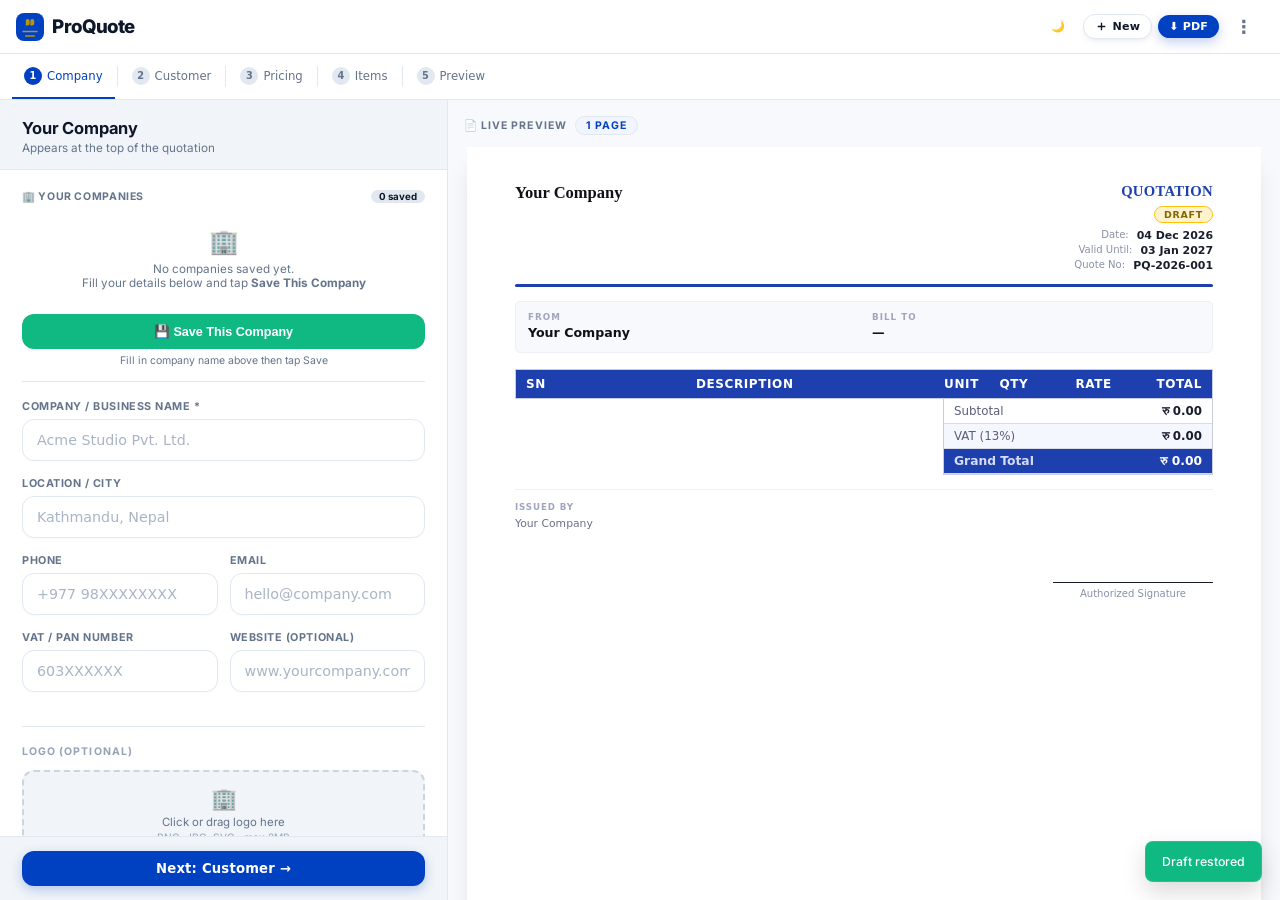
<file: quotation-maker.html>
<!DOCTYPE html>
<html lang="en">

<head>
    <meta charset="UTF-8">
    <meta name="viewport" content="width=device-width,initial-scale=1.0">
    <title>Quotation Maker — ProQuote</title>
    <meta name="theme-color" content="#0041C2">
    <link rel="preconnect" href="https://fonts.googleapis.com">
    <link rel="preconnect" href="https://fonts.gstatic.com" crossorigin>
    <link href="https://fonts.googleapis.com/css2?family=Inter:wght@400;500;600;700&display=swap" rel="stylesheet">
    <link rel="stylesheet" href="css/styles.css">
    <link rel="manifest" id="pwa-manifest">
</head>

<body>
    <!-- ═══ SPLASH SCREEN ═══ -->
    <div id="splash">
        <div class="splash-logo">
            <img src="logo.svg" class="splash-icon" alt="ProQuote Logo">
            <div class="splash-name">Pro<span>Quote</span></div>
            <div class="splash-tagline">Professional Quotation Maker</div>
            <div class="splash-bar">
                <div class="splash-bar-inner"></div>
            </div>
        </div>
    </div>


    <!-- CONFIRM MODAL -->
    <div class="overlay" id="ov">
        <div class="modal">
            <div class="micon" id="m-ico">⚠️</div>
            <div class="mtitle" id="m-ttl"></div>
            <div class="mmsg" id="m-msg"></div>
            <div class="mbtns">
                <button class="btn btn-outline">Cancel</button>
                <button class="btn" id="m-ok">Confirm</button>
            </div>
        </div>
    </div>







    <!-- TOASTS -->
    <div class="tray" id="tray"></div>
    <!-- SAVED QUOTES MODAL -->
    <div class="overlay" id="ov-saved">
        <div class="modal" style="max-width:500px;width:95%">
            <div style="display:flex;align-items:center;justify-content:space-between;margin-bottom:14px">
                <div style="font-family:Georgia,serif;font-size:1rem;font-weight:700">💾 Saved Quotes</div>
                <button class="btn btn-ghost btn-sm" onclick="$('ov-saved').classList.remove('open')"
                    style="font-size:1.1rem;padding:3px 8px">✕</button>
            </div>
            <div id="saved-list" style="max-height:380px;overflow-y:auto;margin-bottom:12px"></div>
            <div
                style="font-size:.73rem;color:var(--muted);text-align:center;padding:12px;border-top:1px solid var(--border);background:var(--panel2);border-radius:0 0 10px 10px">
                <div style="font-weight:700;color:var(--accent);margin-bottom:4px">💡 Pro Tip: Organize in Folders</div>
                <div>Use <b>💾 Save to File</b> to keep your quotes in a dedicated folder on your computer (e.g.,
                    <code>Documents/Quotations/2026/</code>) for easy access.</div>
            </div>
        </div>
    </div>


    <!-- NEW QUOTE CONFIRM MODAL -->
    <div class="overlay" id="ov-new" style="z-index:600">
        <div class="modal" style="max-width:340px;text-align:center">
            <div style="font-size:2rem;margin-bottom:8px">📄</div>
            <div style="font-family:Georgia,serif;font-size:1rem;font-weight:700;margin-bottom:8px">Start New Quotation?
            </div>
            <div style="font-size:.82rem;color:var(--muted);line-height:1.6;margin-bottom:20px">This will clear all
                current data. This cannot be undone.</div>
            <div style="display:flex;gap:8px;justify-content:center">
                <button class="btn btn-outline" onclick="closeNewModal()" style="flex:1">Cancel</button>
                <button class="btn btn-danger" onclick="closeNewModal();resetAll()" style="flex:1">Yes, Start
                    New</button>
            </div>
        </div>
    </div>

    <!-- TEMPLATES MODAL -->
    <div class="overlay" id="ov-templates" style="z-index:600">
        <div class="modal" style="max-width:520px;max-height:85vh;overflow-y:auto;padding:22px">
            <div style="display:flex;align-items:center;justify-content:space-between;margin-bottom:16px">
                <div>
                    <div style="font-family:Georgia,serif;font-size:1rem;font-weight:700">⚡ Item Templates</div>
                    <div style="font-size:.75rem;color:var(--muted);margin-top:2px">Click a category to add all, or tap
                        individual items</div>
                </div>
                <button class="btn btn-ghost btn-sm" onclick="closeTemplatesModal()"
                    style="font-size:1.1rem;padding:4px 8px">✕</button>
            </div>
            <div style="display:flex;flex-direction:column;gap:10px">
                <!-- Design -->
                <div style="border:1px solid var(--border);border-radius:var(--r);overflow:hidden">
                    <div style="display:flex;align-items:center;justify-content:space-between;padding:9px 12px;background:var(--panel2);cursor:pointer"
                        onclick="insertTemplate('design')">
                        <span style="font-size:.82rem;font-weight:700">🎨 Design</span>
                        <span style="font-size:.7rem;color:var(--accent);font-weight:600">Add all →</span>
                    </div>
                    <div style="padding:6px 8px;display:flex;flex-direction:column;gap:3px">
                        <div onclick="insertSingleTemplate('design',0)"
                            style="padding:6px 8px;border-radius:5px;cursor:pointer;font-size:.78rem;display:flex;justify-content:space-between;transition:background .1s"
                            onmouseover="this.style.background='var(--accent-s)'" onmouseout="this.style.background=''">
                            <span>Logo
                                Design</span><span style="color:var(--muted)">रु 15,000</span>
                        </div>
                        <div onclick="insertSingleTemplate('design',1)"
                            style="padding:6px 8px;border-radius:5px;cursor:pointer;font-size:.78rem;display:flex;justify-content:space-between;transition:background .1s"
                            onmouseover="this.style.background='var(--accent-s)'" onmouseout="this.style.background=''">
                            <span>Brand Identity Package</span><span style="color:var(--muted)">रु 35,000</span>
                        </div>
                        <div onclick="insertSingleTemplate('design',2)"
                            style="padding:6px 8px;border-radius:5px;cursor:pointer;font-size:.78rem;display:flex;justify-content:space-between;transition:background .1s"
                            onmouseover="this.style.background='var(--accent-s)'" onmouseout="this.style.background=''">
                            <span>Business Card Design</span><span style="color:var(--muted)">रु 3,500</span>
                        </div>
                        <div onclick="insertSingleTemplate('design',3)"
                            style="padding:6px 8px;border-radius:5px;cursor:pointer;font-size:.78rem;display:flex;justify-content:space-between;transition:background .1s"
                            onmouseover="this.style.background='var(--accent-s)'" onmouseout="this.style.background=''">
                            <span>Social Media Kit</span><span style="color:var(--muted)">रु 8,000</span>
                        </div>
                    </div>
                </div>
                <!-- Web -->
                <div style="border:1px solid var(--border);border-radius:var(--r);overflow:hidden">
                    <div style="display:flex;align-items:center;justify-content:space-between;padding:9px 12px;background:var(--panel2);cursor:pointer"
                        onclick="insertTemplate('web')">
                        <span style="font-size:.82rem;font-weight:700">💻 Web / Dev</span>
                        <span style="font-size:.7rem;color:var(--accent);font-weight:600">Add all →</span>
                    </div>
                    <div style="padding:6px 8px;display:flex;flex-direction:column;gap:3px">
                        <div onclick="insertSingleTemplate('web',0)"
                            style="padding:6px 8px;border-radius:5px;cursor:pointer;font-size:.78rem;display:flex;justify-content:space-between;transition:background .1s"
                            onmouseover="this.style.background='var(--accent-s)'" onmouseout="this.style.background=''">
                            <span>Website Design (UI/UX)</span><span style="color:var(--muted)">रु 25,000</span>
                        </div>
                        <div onclick="insertSingleTemplate('web',1)"
                            style="padding:6px 8px;border-radius:5px;cursor:pointer;font-size:.78rem;display:flex;justify-content:space-between;transition:background .1s"
                            onmouseover="this.style.background='var(--accent-s)'" onmouseout="this.style.background=''">
                            <span>Website Development</span><span style="color:var(--muted)">रु 40,000</span>
                        </div>
                        <div onclick="insertSingleTemplate('web',2)"
                            style="padding:6px 8px;border-radius:5px;cursor:pointer;font-size:.78rem;display:flex;justify-content:space-between;transition:background .1s"
                            onmouseover="this.style.background='var(--accent-s)'" onmouseout="this.style.background=''">
                            <span>WordPress Setup</span><span style="color:var(--muted)">रु 18,000</span>
                        </div>
                        <div onclick="insertSingleTemplate('web',3)"
                            style="padding:6px 8px;border-radius:5px;cursor:pointer;font-size:.78rem;display:flex;justify-content:space-between;transition:background .1s"
                            onmouseover="this.style.background='var(--accent-s)'" onmouseout="this.style.background=''">
                            <span>Domain & Hosting Setup</span><span style="color:var(--muted)">रु 5,000</span>
                        </div>
                    </div>
                </div>
                <!-- Photography -->
                <div style="border:1px solid var(--border);border-radius:var(--r);overflow:hidden">
                    <div style="display:flex;align-items:center;justify-content:space-between;padding:9px 12px;background:var(--panel2);cursor:pointer"
                        onclick="insertTemplate('photo')">
                        <span style="font-size:.82rem;font-weight:700">📷 Photography</span>
                        <span style="font-size:.7rem;color:var(--accent);font-weight:600">Add all →</span>
                    </div>
                    <div style="padding:6px 8px;display:flex;flex-direction:column;gap:3px">
                        <div onclick="insertSingleTemplate('photo',0)"
                            style="padding:6px 8px;border-radius:5px;cursor:pointer;font-size:.78rem;display:flex;justify-content:space-between;transition:background .1s"
                            onmouseover="this.style.background='var(--accent-s)'" onmouseout="this.style.background=''">
                            <span>Product Photography</span><span style="color:var(--muted)">रु 12,000</span>
                        </div>
                        <div onclick="insertSingleTemplate('photo',1)"
                            style="padding:6px 8px;border-radius:5px;cursor:pointer;font-size:.78rem;display:flex;justify-content:space-between;transition:background .1s"
                            onmouseover="this.style.background='var(--accent-s)'" onmouseout="this.style.background=''">
                            <span>Corporate Headshots</span><span style="color:var(--muted)">रु 8,000</span>
                        </div>
                        <div onclick="insertSingleTemplate('photo',2)"
                            style="padding:6px 8px;border-radius:5px;cursor:pointer;font-size:.78rem;display:flex;justify-content:space-between;transition:background .1s"
                            onmouseover="this.style.background='var(--accent-s)'" onmouseout="this.style.background=''">
                            <span>Event Coverage (half day)</span><span style="color:var(--muted)">रु 15,000</span>
                        </div>
                    </div>
                </div>
                <!-- Print -->
                <div style="border:1px solid var(--border);border-radius:var(--r);overflow:hidden">
                    <div style="display:flex;align-items:center;justify-content:space-between;padding:9px 12px;background:var(--panel2);cursor:pointer"
                        onclick="insertTemplate('print')">
                        <span style="font-size:.82rem;font-weight:700">🖨 Print & Media</span>
                        <span style="font-size:.7rem;color:var(--accent);font-weight:600">Add all →</span>
                    </div>
                    <div style="padding:6px 8px;display:flex;flex-direction:column;gap:3px">
                        <div onclick="insertSingleTemplate('print',0)"
                            style="padding:6px 8px;border-radius:5px;cursor:pointer;font-size:.78rem;display:flex;justify-content:space-between;transition:background .1s"
                            onmouseover="this.style.background='var(--accent-s)'" onmouseout="this.style.background=''">
                            <span>Flyer Design (A5)</span><span style="color:var(--muted)">रु 4,500</span>
                        </div>
                        <div onclick="insertSingleTemplate('print',1)"
                            style="padding:6px 8px;border-radius:5px;cursor:pointer;font-size:.78rem;display:flex;justify-content:space-between;transition:background .1s"
                            onmouseover="this.style.background='var(--accent-s)'" onmouseout="this.style.background=''">
                            <span>Brochure Design (tri-fold)</span><span style="color:var(--muted)">रु 8,000</span>
                        </div>
                        <div onclick="insertSingleTemplate('print',2)"
                            style="padding:6px 8px;border-radius:5px;cursor:pointer;font-size:.78rem;display:flex;justify-content:space-between;transition:background .1s"
                            onmouseover="this.style.background='var(--accent-s)'" onmouseout="this.style.background=''">
                            <span>Banner Design</span><span style="color:var(--muted)">रु 5,000</span>
                        </div>
                    </div>
                </div>
                <!-- IT -->
                <div style="border:1px solid var(--border);border-radius:var(--r);overflow:hidden">
                    <div style="display:flex;align-items:center;justify-content:space-between;padding:9px 12px;background:var(--panel2);cursor:pointer"
                        onclick="insertTemplate('it')">
                        <span style="font-size:.82rem;font-weight:700">🔧 IT Services</span>
                        <span style="font-size:.7rem;color:var(--accent);font-weight:600">Add all →</span>
                    </div>
                    <div style="padding:6px 8px;display:flex;flex-direction:column;gap:3px">
                        <div onclick="insertSingleTemplate('it',0)"
                            style="padding:6px 8px;border-radius:5px;cursor:pointer;font-size:.78rem;display:flex;justify-content:space-between;transition:background .1s"
                            onmouseover="this.style.background='var(--accent-s)'" onmouseout="this.style.background=''">
                            <span>IT
                                Support (hourly)</span><span style="color:var(--muted)">रु 2,500</span>
                        </div>
                        <div onclick="insertSingleTemplate('it',1)"
                            style="padding:6px 8px;border-radius:5px;cursor:pointer;font-size:.78rem;display:flex;justify-content:space-between;transition:background .1s"
                            onmouseover="this.style.background='var(--accent-s)'" onmouseout="this.style.background=''">
                            <span>Network Setup</span><span style="color:var(--muted)">रु 12,000</span>
                        </div>
                        <div onclick="insertSingleTemplate('it',2)"
                            style="padding:6px 8px;border-radius:5px;cursor:pointer;font-size:.78rem;display:flex;justify-content:space-between;transition:background .1s"
                            onmouseover="this.style.background='var(--accent-s)'" onmouseout="this.style.background=''">
                            <span>Computer Repair</span><span style="color:var(--muted)">रु 3,500</span>
                        </div>
                    </div>
                </div>
            </div>
        </div>
    </div>


    <!-- TOPBAR -->
    <div class="topbar">
        <div class="logo">
            <a href="index.html"
                style="text-decoration:none; color:inherit; display:flex; align-items:center; gap:8px;">
                <img src="logo.svg" alt="ProQuote Logo" style="width:28px; height:28px; border-radius:8px;">
                <span>Pro<span>Quote</span></span>
            </a>
        </div>

        <div class="top-r">
            <!-- Always visible: dark mode + new + install + PDF -->
            <button class="btn btn-ghost btn-sm" id="dark-btn" onclick="toggleDark()"
                title="Toggle dark mode">🌙</button>
            <button class="btn btn-outline btn-sm" onclick="showNewModal()" title="Start new quotation" style="gap:5px">
                <svg width="13" height="13" viewBox="0 0 24 24" fill="none" stroke="currentColor" stroke-width="2.5">
                    <path d="M12 5v14M5 12h14" />
                </svg>
                New
            </button>
            <button id="install-btn" class="btn btn-sm" onclick="window._installPWA&&window._installPWA()"
                title="Add to home screen"
                style="display:none;align-items:center;gap:5px;background:#25D366;color:#fff;border:none;font-weight:700">
                <svg width="13" height="13" viewBox="0 0 24 24" fill="none" stroke="currentColor" stroke-width="2.5">
                    <path d="M12 2v13M7 9l5 6 5-6" />
                    <path d="M3 19h18" />
                </svg>
                Install
            </button>
            <button class="btn btn-primary btn-sm" onclick="doExport()">⬇ PDF</button>
            <!-- 3-dot overflow menu -->
            <div style="position:relative" id="menu-wrap">
                <button class="btn btn-ghost btn-sm" id="menu-btn" onclick="toggleMenu()" title="More options"
                    style="padding:6px 10px;font-size:1.2rem;letter-spacing:.05em;min-height:36px">⋮</button>
                <div id="overflow-menu"
                    style="display:none;position:absolute;top:calc(100% + 6px);right:0;min-width:210px;background:var(--panel);border:1px solid var(--border);border-radius:10px;box-shadow:0 8px 28px rgba(0,0,0,.16);z-index:300;overflow:hidden;animation:mIn .15s ease">
                    <!-- Export group -->
                    <div style="padding:5px 0;border-bottom:1px solid var(--border)">
                        <div
                            style="padding:4px 14px 2px;font-size:.62rem;font-weight:700;letter-spacing:.1em;text-transform:uppercase;color:var(--dim)">
                            Export</div>
                        <button class="menu-item" onclick="doExport();closeMenu()">⬇&nbsp; Download PDF</button>
                        <button class="menu-item" onclick="doExportJPG();closeMenu()">🖼&nbsp; Save as JPG</button>
                        <button class="menu-item" onclick="doPrint();closeMenu()">🖨&nbsp; Print</button>
                        <button class="menu-item" style="color:#25D366" onclick="shareWhatsApp();closeMenu()">
                            <svg width="14" height="14" viewBox="0 0 24 24" fill="currentColor" style="flex-shrink:0">
                                <path
                                    d="M17.472 14.382c-.297-.149-1.758-.867-2.03-.967-.273-.099-.471-.148-.67.15-.197.297-.767.966-.94 1.164-.173.199-.347.223-.644.075-.297-.15-1.255-.463-2.39-1.475-.883-.788-1.48-1.761-1.653-2.059-.173-.297-.018-.458.13-.606.134-.133.298-.347.446-.52.149-.174.198-.298.298-.497.099-.198.05-.371-.025-.52-.075-.149-.669-1.612-.916-2.207-.242-.579-.487-.5-.669-.51-.173-.008-.371-.01-.57-.01-.198 0-.52.074-.792.372-.272.297-1.04 1.016-1.04 2.479 0 1.462 1.065 2.875 1.213 3.074.149.198 2.096 3.2 5.077 4.487.709.306 1.262.489 1.694.625.712.227 1.36.195 1.871.118.571-.085 1.758-.719 2.006-1.413.248-.694.248-1.289.173-1.413-.074-.124-.272-.198-.57-.347m-5.421 7.403h-.004a9.87 9.87 0 01-5.031-1.378l-.361-.214-3.741.982.998-3.648-.235-.374a9.86 9.86 0 01-1.51-5.26c.001-5.45 4.436-9.884 9.888-9.884 2.64 0 5.122 1.03 6.988 2.898a9.825 9.825 0 012.893 6.994c-.003 5.45-4.437 9.884-9.885 9.884m8.413-18.297A11.815 11.815 0 0012.05 0C5.495 0 .16 5.335.157 11.892c0 2.096.547 4.142 1.588 5.945L.057 24l6.305-1.654a11.882 11.882 0 005.683 1.448h.005c6.554 0 11.89-5.335 11.893-11.893a11.821 11.821 0 00-3.48-8.413z" />
                            </svg>
                            Share via WhatsApp
                        </button>
                    </div>
                    <!-- File group -->
                    <div style="padding:5px 0;border-bottom:1px solid var(--border)">
                        <div
                            style="padding:4px 14px 2px;font-size:.62rem;font-weight:700;letter-spacing:.1em;text-transform:uppercase;color:var(--dim)">
                            File</div>
                        <button class="menu-item" onclick="openFromFile();closeMenu()">📂&nbsp; Open File</button>
                        <button class="menu-item" onclick="saveToFile();closeMenu()">💾&nbsp; Save to File</button>
                        <button class="menu-item" onclick="saveQuote();openSavedModal();closeMenu()">🗂&nbsp; Saved
                            Quotes</button>
                    </div>
                    <!-- App group -->
                    <div style="padding:5px 0">
                        <div
                            style="padding:4px 14px 2px;font-size:.62rem;font-weight:700;letter-spacing:.1em;text-transform:uppercase;color:var(--dim)">
                            App</div>
                        <button class="menu-item" id="menu-install-btn"
                            onclick="window._installPWA&&window._installPWA();closeMenu()"
                            style="display:none;font-weight:700;color:var(--accent)">⬇&nbsp; Add to Home Screen</button>
                        <button class="menu-item" onclick="toggleDark();closeMenu()">🌙&nbsp; Toggle Dark Mode</button>
                        <button class="menu-item" onclick="showNewModal();closeMenu()"
                            style="color:var(--danger)">↺&nbsp; New
                            Quotation</button>
                    </div>
                </div>
            </div>
        </div>
    </div>

    <!-- ANDROID INSTALL BANNER -->
    <div id="install-banner"
        style="display:none;background:linear-gradient(135deg,#0041C2,#1a56e8);color:#fff;padding:11px 14px;flex-shrink:0;align-items:center;gap:10px;z-index:90">
        <div style="font-size:1.5rem;flex-shrink:0">📲</div>
        <div style="flex:1;min-width:0">
            <div style="font-size:.83rem;font-weight:700;line-height:1.3">Add ProQuote to Home Screen</div>
            <div style="font-size:.7rem;opacity:.85;margin-top:2px">Works offline · No app store needed</div>
        </div>
        <button onclick="window._installPWA&&window._installPWA()"
            style="background:#fff;color:#0041C2;border:none;border-radius:8px;padding:8px 14px;font-size:.8rem;font-weight:800;cursor:pointer;white-space:nowrap;flex-shrink:0;box-shadow:0 2px 8px rgba(0,0,0,.2)">Install</button>
        <button onclick="dismissInstallBanner()"
            style="background:none;border:none;color:rgba(255,255,255,.6);font-size:1.3rem;cursor:pointer;padding:2px 6px;flex-shrink:0;line-height:1">✕</button>
    </div>

    <!-- iOS INSTALL BANNER -->
    <div id="ios-banner"
        style="display:none;background:linear-gradient(135deg,#1a1d2e,#2a2f4a);color:#fff;padding:12px 14px;flex-shrink:0;align-items:flex-start;gap:10px;z-index:90">
        <div style="font-size:1.5rem;flex-shrink:0;margin-top:2px">🍎</div>
        <div style="flex:1;min-width:0">
            <div style="font-size:.84rem;font-weight:700;margin-bottom:5px">Install on iPhone / iPad</div>
            <div style="display:flex;flex-direction:column;gap:5px">
                <div style="display:flex;align-items:center;gap:8px;font-size:.75rem;opacity:.9">
                    <span
                        style="background:rgba(255,255,255,.15);border-radius:5px;padding:2px 7px;font-weight:700;white-space:nowrap">1</span>
                    <span>Open this page in <strong>Safari</strong> (not Chrome)</span>
                </div>
                <div style="display:flex;align-items:center;gap:8px;font-size:.75rem;opacity:.9">
                    <span
                        style="background:rgba(255,255,255,.15);border-radius:5px;padding:2px 7px;font-weight:700;white-space:nowrap">2</span>
                    <span>Tap the
                        <svg width="14" height="14" viewBox="0 0 24 24" fill="none" stroke="currentColor"
                            stroke-width="2" style="vertical-align:middle;margin:0 1px">
                            <path d="M8 7l4-4 4 4M12 3v13" />
                            <rect x="3" y="14" width="18" height="7" rx="2" />
                        </svg>
                        <strong>Share</strong> button at the bottom
                    </span>
                </div>
                <div style="display:flex;align-items:center;gap:8px;font-size:.75rem;opacity:.9">
                    <span
                        style="background:rgba(255,255,255,.15);border-radius:5px;padding:2px 7px;font-weight:700;white-space:nowrap">3</span>
                    <span>Tap <strong>"Add to Home Screen"</strong> then <strong>Add</strong></span>
                </div>
            </div>
            <div style="font-size:.68rem;opacity:.55;margin-top:6px">Works fully offline after installing ✓</div>
        </div>
        <button onclick="dismissInstallBanner()"
            style="background:none;border:none;color:rgba(255,255,255,.5);font-size:1.3rem;cursor:pointer;padding:2px 6px;flex-shrink:0;line-height:1;margin-top:-2px">✕</button>
    </div>

    <!-- STEPBAR -->
    <div class="stepbar">
        <button class="stab active" id="st1" onclick="goS(1)">
            <div class="sbadge">1</div>Company
        </button>
        <div class="ssep"></div>
        <button class="stab" id="st2" onclick="goS(2)">
            <div class="sbadge">2</div>Customer
        </button>
        <div class="ssep"></div>
        <button class="stab" id="st3" onclick="goS(3)">
            <div class="sbadge">3</div>Pricing
        </button>
        <div class="ssep"></div>
        <button class="stab" id="st4" onclick="goS(4)">
            <div class="sbadge">4</div>Items
        </button>
        <div class="ssep"></div>
        <button class="stab" id="st5" onclick="goS(5)">
            <div class="sbadge">5</div>Preview
        </button>
    </div>

    <!-- MAIN -->
    <div class="main">
        <!-- FORM PANEL -->
        <div class="fp">

            <!-- STEP 1: COMPANY -->
            <div class="pane active" id="pane-1">
                <div class="pane-head">
                    <div class="pane-title">Your Company</div>
                    <div class="pane-sub">Appears at the top of the quotation</div>
                </div>
                <div class="pane-body">
                    <!-- Profile capsules -->

                    <!-- SAVED COMPANIES -->
                    <div style="margin-bottom:14px">
                        <div style="display:flex;align-items:center;justify-content:space-between;margin-bottom:8px">
                            <span
                                style="font-size:.7rem;font-weight:700;letter-spacing:.06em;text-transform:uppercase;color:var(--muted)">🏢
                                Your Companies</span>
                            <span id="co-saved-count"
                                style="background:var(--border);border-radius:8px;padding:1px 8px;font-size:.65rem;font-weight:700">0
                                saved</span>
                        </div>
                        <div id="co-saved-list" style="display:flex;flex-direction:column;gap:5px;margin-bottom:8px">
                        </div>
                        <button class="quick-save-btn" onclick="saveCompany()" id="co-save-btn">
                            💾 Save This Company
                        </button>
                        <div id="co-saved-hint"
                            style="font-size:.7rem;color:var(--muted);text-align:center;margin-top:5px">Fill
                            in company name above then tap Save</div>
                    </div>
                    <hr class="hr" style="margin-top:0">
                    <div class="fg"><label class="fl">Company / Business Name *</label><input type="text" id="co-name"
                            oninput="dr()" placeholder="Acme Studio Pvt. Ltd."></div>
                    <div class="fg"><label class="fl">Location / City</label><input type="text" id="co-loc"
                            oninput="dr()" placeholder="Kathmandu, Nepal"></div>
                    <div class="r2">
                        <div class="fg"><label class="fl">Phone</label><input type="tel" id="co-phone" oninput="dr()"
                                placeholder="+977 98XXXXXXXX"></div>
                        <div class="fg"><label class="fl">Email</label><input type="email" id="co-email" oninput="dr()"
                                placeholder="hello@company.com"></div>
                    </div>
                    <div class="r2">
                        <div class="fg"><label class="fl">VAT / PAN Number</label><input type="text" id="co-vat"
                                oninput="dr()" placeholder="603XXXXXX"></div>
                        <div class="fg"><label class="fl">Website (optional)</label><input type="text" id="co-web"
                                oninput="dr()" placeholder="www.yourcompany.com"></div>
                    </div>
                    <hr class="hr">
                    <div class="sec-lbl">Logo (optional)</div>
                    <div class="ldrop" id="ldrop">
                        <input type="file" accept="image/*" onchange="uploadLogo(event)">
                        <div id="ldrop-in">
                            <div style="font-size:1.4rem;margin-bottom:4px">🏢</div>
                            <div class="ldrop-lbl">Click or drag logo here</div>
                            <div class="ldrop-sub">PNG, JPG, SVG · max 2MB</div>
                        </div>
                    </div>
                    <div id="logo-acts" style="display:none;gap:6px;margin-top:7px;flex-wrap:wrap">
                        <button class="btn btn-sm btn-outline" onclick="toggleResize()">✂ Resize</button>
                        <button class="btn btn-sm btn-danger" onclick="removeLogo()">✕ Remove</button>
                    </div>
                    <div id="logo-resize" style="display:none;margin-top:8px">
                        <label class="fl">Logo size: <span id="lsize-lbl">70</span>px</label>
                        <input type="range" id="lsize" min="40" max="150" value="70" oninput="resizeLogo(this.value)">
                    </div>
                    <div id="logo-bg-row" style="display:none;margin-top:8px">
                        <label class="logo-bg-toggle">
                            <input type="checkbox" id="logo-bg-chk" onchange="toggleLogoBg(this.checked)">
                            <span>Add white background to logo</span>
                        </label>
                        <div id="logobg-hint" style="font-size:.68rem;color:var(--muted);margin-top:3px">Transparent
                            (for PNG
                            logos)</div>
                    </div>
                    <hr class="hr">
                    <div style="display:grid;grid-template-columns:1fr 1fr;gap:15px">
                        <div>
                            <div class="sec-lbl">Company Stamp</div>
                            <div class="ldrop" id="sdrop" style="padding:15px 10px">
                                <input type="file" accept="image/*" onchange="uploadStamp(event)">
                                <div id="sdrop-in">
                                    <div style="font-size:1.1rem">🏵️</div>
                                    <div class="ldrop-lbl" style="font-size:.65rem">Upload Stamp</div>
                                </div>
                            </div>
                            <div id="stamp-acts" style="display:none;gap:4px;margin-top:5px">
                                <button class="btn btn-sm btn-danger btn-full" onclick="removeStamp()">✕ Remove</button>
                            </div>
                        </div>
                        <div>
                            <div class="sec-lbl">Signature</div>
                            <div class="ldrop" id="sigdrop" style="padding:15px 10px">
                                <input type="file" accept="image/*" onchange="uploadSignature(event)">
                                <div id="sigdrop-in">
                                    <div style="font-size:1.1rem">✍️</div>
                                    <div class="ldrop-lbl" style="font-size:.65rem">Upload Signature</div>
                                </div>
                            </div>
                            <div id="sig-acts" style="display:none;gap:4px;margin-top:5px">
                                <button class="btn btn-sm btn-danger btn-full" onclick="removeSignature()">✕ Remove</button>
                            </div>
                        </div>
                    </div>
                    <hr class="hr">
                    <div class="sec-lbl">Brand Colour</div>
                    <div style="display:flex;align-items:center;gap:10px">
                        <input type="color" id="co-col" value="#1e40af" onchange="setCol(this.value)">
                        <span style="font-size:.76rem;color:var(--muted)">Table header & accent</span>
                    </div>
                    <div class="cpicks">
                        <div class="cpick sel" style="background:#1e40af" data-c="#1e40af" onclick="pickCol(this)">
                        </div>
                        <div class="cpick" style="background:#0f766e" data-c="#0f766e" onclick="pickCol(this)"></div>
                        <div class="cpick" style="background:#b45309" data-c="#b45309" onclick="pickCol(this)"></div>
                        <div class="cpick" style="background:#6d28d9" data-c="#6d28d9" onclick="pickCol(this)"></div>
                        <div class="cpick" style="background:#be123c" data-c="#be123c" onclick="pickCol(this)"></div>
                        <div class="cpick" style="background:#1a1d2e" data-c="#1a1d2e" onclick="pickCol(this)"></div>
                        <div class="cpick" style="background:#1d6b0a" data-c="#1d6b0a" onclick="pickCol(this)"></div>
                    </div>
                    <hr class="hr">
                    <!-- Document Theme -->
                    <div class="sec-lbl">Document Theme</div>
                    <div class="theme-grid">
                        <div class="theme-card sel" data-theme="classic" onclick="setTheme('classic',this)">
                            <div class="theme-preview" style="background:#f8f9fc">
                                <div style="height:10px;background:#1e40af;border-radius:2px 2px 0 0"></div>
                                <div style="padding:4px 5px;display:flex;flex-direction:column;gap:2px">
                                    <div style="height:3px;background:#d0d4e4;border-radius:2px;width:70%"></div>
                                    <div style="height:3px;background:#d0d4e4;border-radius:2px;width:50%"></div>
                                </div>
                            </div>
                            <div class="theme-name">Classic</div>
                            <div class="theme-desc">Clean header + bar</div>
                        </div>
                        <div class="theme-card" data-theme="minimal" onclick="setTheme('minimal',this)">
                            <div class="theme-preview" style="background:#fff;border:1px solid #e0e0e0">
                                <div
                                    style="height:8px;border-bottom:2px solid #1a1d2e;display:flex;align-items:center;padding:0 4px">
                                    <div style="width:30px;height:3px;background:#1a1d2e;border-radius:1px"></div>
                                </div>
                                <div style="padding:4px 5px;display:flex;flex-direction:column;gap:2px">
                                    <div style="height:3px;background:#ccc;border-radius:2px;width:80%"></div>
                                    <div style="height:3px;background:#ccc;border-radius:2px;width:55%"></div>
                                </div>
                            </div>
                            <div class="theme-name">Minimal</div>
                            <div class="theme-desc">Clean & simple</div>
                        </div>
                        <div class="theme-card" data-theme="bold" onclick="setTheme('bold',this)">
                            <div class="theme-preview" style="background:#f8f9fc">
                                <div
                                    style="height:16px;background:#1e40af;border-radius:2px 2px 0 0;display:flex;align-items:center;padding:0 4px;gap:3px">
                                    <div
                                        style="width:12px;height:12px;background:rgba(255,255,255,.3);border-radius:50%">
                                    </div>
                                    <div style="flex:1;height:3px;background:rgba(255,255,255,.5);border-radius:2px">
                                    </div>
                                </div>
                                <div style="padding:4px 5px;display:flex;flex-direction:column;gap:2px">
                                    <div style="height:3px;background:#d0d4e4;border-radius:2px;width:75%"></div>
                                    <div style="height:3px;background:#d0d4e4;border-radius:2px;width:50%"></div>
                                </div>
                            </div>
                            <div class="theme-name">Bold</div>
                            <div class="theme-desc">Full colour header</div>
                        </div>
                        <div class="theme-card" data-theme="modern" onclick="setTheme('modern',this)">
                            <div class="theme-preview"
                                style="background:#f8f9fc;display:grid;grid-template-columns:12px 1fr">
                                <div style="background:#1e40af;border-radius:2px 0 0 2px"></div>
                                <div
                                    style="padding:4px 5px;display:flex;flex-direction:column;gap:2px;justify-content:center">
                                    <div style="height:3px;background:#d0d4e4;border-radius:2px;width:80%"></div>
                                    <div style="height:3px;background:#d0d4e4;border-radius:2px;width:55%"></div>
                                </div>
                            </div>
                            <div class="theme-name">Modern</div>
                            <div class="theme-desc">Side accent bar</div>
                        </div>
                    </div>
                </div>
                <div class="pnav" style="flex-direction:column;gap:8px">

                    <button class="btn btn-primary btn-full" onclick="goS(2)">Next: Customer →</button>
                </div>
            </div>

            <!-- STEP 2: CUSTOMER -->
            <div class="pane" id="pane-2">
                <div class="pane-head">
                    <div class="pane-title">Customer / Client</div>
                    <div class="pane-sub">Who is this quotation for?</div>
                </div>
                <div class="pane-body">
                    <!-- Client capsules -->

                    <!-- SAVED CLIENTS -->
                    <div style="margin-bottom:14px">
                        <div style="display:flex;align-items:center;justify-content:space-between;margin-bottom:8px">
                            <span
                                style="font-size:.7rem;font-weight:700;letter-spacing:.06em;text-transform:uppercase;color:var(--muted)">👥
                                Your Clients</span>
                            <span id="cl-saved-count"
                                style="background:var(--border);border-radius:8px;padding:1px 8px;font-size:.65rem;font-weight:700">0
                                saved</span>
                        </div>
                        <div id="cl-saved-list" style="display:flex;flex-direction:column;gap:5px;margin-bottom:8px">
                        </div>
                        <button class="quick-save-btn" onclick="saveClient()" id="cl-save-btn">
                            💾 Save This Client
                        </button>
                        <div style="font-size:.7rem;color:var(--muted);text-align:center;margin-top:5px">Fill in client
                            name
                            above then tap Save</div>
                    </div>
                    <hr class="hr" style="margin-top:0">
                    <div class="fg"><label class="fl">Customer / Company Name *</label><input type="text" id="cl-name"
                            oninput="dr()" placeholder="Horizon Brands Pvt. Ltd."></div>
                    <div class="r2">
                        <div class="fg"><label class="fl">Contact Person</label><input type="text" id="cl-person"
                                oninput="dr()" placeholder="Mr. Ram Sharma"></div>
                        <div class="fg"><label class="fl">Phone</label><input type="tel" id="cl-phone" oninput="dr()"
                                placeholder="+977 98XXXXXXXX"></div>
                    </div>
                    <div class="fg"><label class="fl">Location / Address</label><textarea id="cl-addr" rows="2"
                            oninput="dr()" placeholder="New Road, Kathmandu 44600"></textarea></div>
                    <hr class="hr">
                    <div class="sec-lbl">Quotation Reference</div>
                    <div class="r2">
                        <div class="fg"><label class="fl">Quote Number</label><input type="text" id="q-no"
                                oninput="dr()" placeholder="Auto-generated"></div>
                        <div class="fg"><label class="fl">Status</label>
                            <select id="q-status" onchange="r()">
                                <option value="draft">Draft</option>
                                <option value="sent">Sent</option>
                                <option value="approved">Approved</option>
                                <option value="rejected">Rejected</option>
                            </select>
                        </div>
                    </div>
                    <div class="r2">
                        <div class="fg"><label class="fl">Date *</label><input type="date" id="q-date" oninput="r()">
                        </div>
                        <div class="fg"><label class="fl">Valid Until *</label><input type="date" id="q-valid"
                                oninput="r()">
                        </div>
                    </div>
                    <div class="fg"><label class="fl">Subject / Project (optional)</label><input type="text" id="q-subj"
                            oninput="dr()" placeholder="Brand Identity & Website Project"></div>
                </div>
                <div class="pnav" style="flex-direction:column;gap:8px">

                    <div style="display:flex;gap:8px">
                        <button class="btn btn-outline" onclick="goS(1)">← Back</button>
                        <button class="btn btn-primary" style="flex:1" onclick="goS(3)">Next: Pricing →</button>
                    </div>
                </div>
            </div>

            <!-- STEP 3: PRICING -->
            <div class="pane" id="pane-3">
                <div class="pane-head">
                    <div class="pane-title">Pricing & Settings</div>
                    <div class="pane-sub">Discount, taxes and what to show</div>
                </div>
                <div class="pane-body">
                    <div class="sec-lbl">Discount & Tax</div>
                    <div class="r2">
                        <div class="fg"><label class="fl">Default Discount %</label><input type="number" id="p-disc"
                                value="0" min="0" max="100" step="0.5" oninput="dr()" placeholder="0"></div>
                        <div class="fg"><label class="fl">VAT %</label>
                            <select id="p-vat" onchange="vatChange()">
                                <option value="0">0% — No VAT</option>
                                <option value="13" selected>13% — Nepal VAT</option>
                                <option value="5">5%</option>
                                <option value="10">10%</option>
                                <option value="18">18%</option>
                                <option value="custom">Custom...</option>
                            </select>
                        </div>
                    </div>
                    <div class="fg" id="vat-custom-row" style="display:none">
                        <label class="fl">Custom VAT %</label>
                        <input type="number" id="p-vat-c" value="0" min="0" max="100" oninput="dr()">
                    </div>
                    <!-- Extra tax lines -->
                    <div id="tax-lines"></div>
                    <button class="btn btn-ghost btn-sm" onclick="addTaxLine()"
                        style="font-size:.76rem;color:var(--accent);margin-bottom:10px">＋ Add Tax Line</button>
                    <div class="r2">
                        <div class="fg"><label class="fl">Shipping / Delivery</label><input type="number" id="p-ship"
                                value="0" min="0" oninput="dr()" placeholder="0"></div>
                        <div class="fg"><label class="fl">Rounding</label>
                            <select id="p-round" onchange="r()">
                                <option value="none">None</option>
                                <option value="round">Round</option>
                                <option value="ceil">Round Up</option>
                                <option value="floor">Round Down</option>
                            </select>
                        </div>
                    </div>
                    <hr class="hr">
                    <div class="sec-lbl">Document Visibility</div>
                    <div class="tog-row" onclick="tog('rates')">
                        <div>
                            <div class="tog-name">Show Rate Column</div>
                            <div class="tog-hint">Display unit rate in table</div>
                        </div>
                        <div class="sw on" id="sw-rates"></div>
                    </div>
                    <div class="tog-row" onclick="tog('dscol')">
                        <div>
                            <div class="tog-name">Show Discounted Price Column</div>
                        </div>
                        <div class="sw on" id="sw-dscol"></div>
                    </div>
                    <div class="tog-row" onclick="tog('savings')">
                        <div>
                            <div class="tog-name">Show Discount Savings Row</div>
                        </div>
                        <div class="sw on" id="sw-savings"></div>
                    </div>
                    <div class="tog-row" onclick="tog('vat')">
                        <div>
                            <div class="tog-name">Include VAT in Total</div>
                        </div>
                        <div class="sw on" id="sw-vat"></div>
                    </div>
                    <div class="tog-row" onclick="tog('grandtot')">
                        <div>
                            <div class="tog-name">Show Grand Total</div>
                        </div>
                        <div class="sw on" id="sw-grandtot"></div>
                    </div>
                    <hr class="hr">
                    <div class="sec-lbl">Watermark</div>
                    <div class="tog-row" onclick="togWatermark()">
                        <div>
                            <div class="tog-name">Add "PAID" Watermark</div>
                            <div class="tog-hint">Shows diagonal PAID stamp on document</div>
                        </div>
                        <div class="sw" id="sw-watermark"></div>
                    </div>
                    <div id="watermark-color-row"
                        style="display:none;margin-top:8px;padding:10px 12px;background:var(--panel2);border:1px solid var(--border);border-radius:var(--r)">
                        <label class="fl" style="margin-bottom:8px">Watermark Style</label>
                        <div style="display:flex;gap:8px;flex-wrap:wrap">
                            <button class="wm-style-btn wm-sel" data-wm="PAID" onclick="setWmText('PAID',this)"
                                style="flex:1;padding:7px;border:2px solid var(--accent);border-radius:6px;background:var(--accent-s);color:var(--accent);font-weight:700;font-size:.8rem;cursor:pointer">PAID</button>
                            <button class="wm-style-btn" data-wm="APPROVED" onclick="setWmText('APPROVED',this)"
                                style="flex:1;padding:7px;border:2px solid var(--border);border-radius:6px;background:var(--panel2);color:var(--muted);font-weight:700;font-size:.8rem;cursor:pointer">APPROVED</button>
                            <button class="wm-style-btn" data-wm="DRAFT" onclick="setWmText('DRAFT',this)"
                                style="flex:1;padding:7px;border:2px solid var(--border);border-radius:6px;background:var(--panel2);color:var(--muted);font-weight:700;font-size:.8rem;cursor:pointer">DRAFT</button>
                            <button class="wm-style-btn" data-wm="VOID" onclick="setWmText('VOID',this)"
                                style="flex:1;padding:7px;border:2px solid var(--border);border-radius:6px;background:var(--panel2);color:var(--muted);font-weight:700;font-size:.8rem;cursor:pointer">VOID</button>
                        </div>
                    </div>
                    <hr class="hr">
                    <div class="sec-lbl">Notes & Terms</div>
                    <div class="tog-row" onclick="tog('notes')">
                        <div class="tog-name">Include Notes</div>
                        <div class="sw on" id="sw-notes"></div>
                    </div>
                    <div id="notes-section">
                        <div class="fg"><label class="fl">Notes</label><textarea id="p-notes" rows="3" oninput="dr()"
                                placeholder="50% advance required. Revisions limited to 3 rounds."></textarea></div>
                    </div>
                    <div class="tog-row" onclick="tog('payterms')">
                        <div class="tog-name">Include Payment Terms</div>
                        <div class="sw on" id="sw-payterms"></div>
                    </div>
                    <div id="payterms-section">
                        <div class="fg"><label class="fl">Payment Terms</label><input type="text" id="p-payterms"
                                oninput="dr()" placeholder="50% advance, balance on delivery"></div>
                        <div class="fg"><label class="fl">Bank / Payment Details</label><textarea id="p-bank" rows="2"
                                oninput="dr()" placeholder="Bank: Citizens Bank | A/C: 00100XXXXXXX"></textarea></div>
                    </div>
                    <div class="tog-row" onclick="tog('stamp')">
                        <div class="tog-name">Include Company Stamp</div>
                        <div class="sw on" id="sw-stamp"></div>
                    </div>
                    <div class="tog-row" onclick="tog('sign')">
                        <div class="tog-name">Include Signature Block</div>
                        <div class="sw on" id="sw-sign"></div>
                    </div>
                </div>
                <div class="pnav">
                    <button class="btn btn-outline" onclick="goS(2)">← Back</button>
                    <button class="btn btn-primary" style="flex:1" onclick="goS(4)">Next: Items →</button>
                </div>
            </div>

            <!-- STEP 4: ITEMS -->
            <div class="pane" id="pane-4">
                <div class="pane-head">
                    <div class="pane-title">Line Items</div>
                    <div class="pane-sub"><kbd
                            style="background:var(--border);border-radius:3px;padding:1px 5px;font-size:.72rem;font-family:monospace">Shift+A</kbd>
                        add · <kbd
                            style="background:var(--border);border-radius:3px;padding:1px 5px;font-size:.72rem;font-family:monospace">Ctrl+Z</kbd>
                        undo · <kbd
                            style="background:var(--border);border-radius:3px;padding:1px 5px;font-size:.72rem;font-family:monospace">Tab</kbd>
                        next field</div>
                </div>
                <div class="pane-body" id="items-pane-body" style="padding-bottom:0;overflow-y:auto">
                    <div class="r2" style="margin-bottom:12px">
                        <div class="fg"><label class="fl">Currency</label>
                            <select id="s-curr" onchange="r()">
                                <option value="रु">NPR — रु</option>
                                <option value="$">USD — $</option>
                                <option value="£">GBP — £</option>
                                <option value="€">EUR — €</option>
                                <option value="₹">INR — ₹</option>
                            </select>
                        </div>
                        <div class="fg"><label class="fl">Unit Label</label>
                            <select id="s-unit" onchange="unitChange()">
                                <option value="">None</option>
                                <option value="pcs">Pcs</option>
                                <option value="kg">Kg</option>
                                <option value="mtr">Mtr</option>
                                <option value="sqft">Sq.ft</option>
                                <option value="set">Set</option>
                                <option value="custom">Custom…</option>
                            </select>
                            <input type="text" id="s-unit-custom" placeholder="Enter unit name" oninput="dr()"
                                style="display:none;margin-top:6px">
                        </div>
                    </div>
                    <!-- PRODUCT LIBRARY -->
                    <div
                        style="background:var(--panel2);border:1px solid var(--border);border-radius:var(--r);padding:10px 12px;margin-bottom:10px">
                        <div style="display:flex;align-items:center;justify-content:space-between;margin-bottom:8px">
                            <span
                                style="font-size:.7rem;font-weight:700;letter-spacing:.06em;text-transform:uppercase;color:var(--muted)">📦
                                Product Library</span>
                            <span id="lib-saved-count"
                                style="background:var(--border);border-radius:8px;padding:1px 8px;font-size:.65rem;font-weight:700">0
                                saved</span>
                        </div>
                        <!-- Add new product - always visible, simple -->
                        <div style="display:flex;gap:6px;margin-bottom:8px;flex-wrap:wrap">
                            <input type="text" id="lib-name" placeholder="Product name"
                                style="flex:2;min-width:100px;font-size:.82rem;padding:8px 10px">
                            <input type="number" id="lib-rate" placeholder="Rate" min="0" step="any"
                                style="flex:1;min-width:70px;font-size:.82rem;padding:8px 10px">
                            <button class="btn btn-primary btn-sm" onclick="saveLibItem()"
                                style="white-space:nowrap;padding:8px 12px">＋ Save</button>
                        </div>
                        <!-- Saved products list -->
                        <div id="lib-saved-list" style="display:flex;flex-direction:column;gap:4px"></div>
                    </div>
                    <div class="items-wrap">
                        <div class="items-hd">
                            <input type="checkbox" id="sel-all" title="Select all" onchange="toggleSelAll(this.checked)"
                                style="width:14px;height:14px;cursor:pointer;accent-color:rgba(255,255,255,.7)">
                            <span>Description</span>
                            <span style="text-align:center">Qty</span>
                            <span style="text-align:right">Rate</span>
                            <span style="text-align:right">Disc%</span>
                            <span></span>
                        </div>
                        <div id="items-body"></div>
                    </div>
                </div>
                <div style="flex-shrink:0;border-top:1px solid var(--border);background:var(--panel)">
                    <div id="bulk-bar"
                        style="display:none;align-items:center;justify-content:space-between;padding:8px 14px;background:var(--danger-s);border-bottom:1px solid rgba(229,57,53,.25);gap:8px">
                        <span id="bulk-count" style="font-size:.8rem;font-weight:600;color:var(--danger)">0
                            selected</span>
                        <button class="btn btn-danger btn-sm" onclick="deleteSelected()">🗑 Delete Selected</button>
                    </div>
                    <div style="padding:8px 12px;display:flex;gap:6px;flex-wrap:wrap">
                        <button class="add-btn" style="flex:1;min-width:80px" onclick="addItem()">＋ Item</button>

                        <button class="btn btn-outline btn-sm" onclick="toggleDrawer('drawer-lib');goS(4)"
                            title="Product library">📦 Library</button>
                        <button class="btn btn-outline btn-sm" onclick="addSection()" title="Add section header">§
                            Section</button>
                        <button class="btn btn-outline btn-sm" onclick="addOptional()" title="Add optional item"
                            style="color:var(--warn);border-color:var(--warn)">? Optional</button>
                        <button class="btn btn-outline btn-sm" onclick="openTemplatesModal()"
                            title="Insert from templates" style="color:var(--accent);border-color:var(--accent)">⚡
                            Templates</button>
                    </div>
                    <div class="pnav" style="border-top:1px solid var(--border);padding-top:10px">
                        <button class="btn btn-outline" onclick="goS(3)">← Back</button>
                        <button class="btn btn-primary" style="flex:1" onclick="goS(5)">Preview →</button>
                    </div>
                </div>
            </div>

            <!-- STEP 5: PREVIEW -->
            <div class="pane" id="pane-5">
                <div class="pane-head">
                    <div class="pane-title">Preview & Export</div>
                    <div class="pane-sub">Review then download or print</div>
                </div>
                <div class="pane-body">
                    <div style="display:flex;flex-direction:column;gap:8px;margin-bottom:16px">
                        <button class="btn btn-primary btn-full" onclick="doExport()"
                            style="padding:11px;font-size:.88rem">⬇
                            Download PDF</button>
                        <div style="display:grid;grid-template-columns:1fr 1fr;gap:8px">
                            <button class="btn btn-outline btn-full" onclick="doPrint()" style="padding:10px">🖨
                                Print</button>
                            <button class="btn btn-outline btn-full" onclick="doExportJPG()" style="padding:10px">🖼
                                Save as
                                JPG</button>
                        </div>
                        <button class="btn btn-whatsapp btn-full" onclick="shareWhatsApp()"
                            style="padding:10px;font-size:.84rem">
                            <svg width="16" height="16" viewBox="0 0 24 24" fill="currentColor">
                                <path
                                    d="M17.472 14.382c-.297-.149-1.758-.867-2.03-.967-.273-.099-.471-.148-.67.15-.197.297-.767.966-.94 1.164-.173.199-.347.223-.644.075-.297-.15-1.255-.463-2.39-1.475-.883-.788-1.48-1.761-1.653-2.059-.173-.297-.018-.458.13-.606.134-.133.298-.347.446-.52.149-.174.198-.298.298-.497.099-.198.05-.371-.025-.52-.075-.149-.669-1.612-.916-2.207-.242-.579-.487-.5-.669-.51-.173-.008-.371-.01-.57-.01-.198 0-.52.074-.792.372-.272.297-1.04 1.016-1.04 2.479 0 1.462 1.065 2.875 1.213 3.074.149.198 2.096 3.2 5.077 4.487.709.306 1.262.489 1.694.625.712.227 1.36.195 1.871.118.571-.085 1.758-.719 2.006-1.413.248-.694.248-1.289.173-1.413-.074-.124-.272-.198-.57-.347m-5.421 7.403h-.004a9.87 9.87 0 01-5.031-1.378l-.361-.214-3.741.982.998-3.648-.235-.374a9.86 9.86 0 01-1.51-5.26c.001-5.45 4.436-9.884 9.888-9.884 2.64 0 5.122 1.03 6.988 2.898a9.825 9.825 0 012.893 6.994c-.003 5.45-4.437 9.884-9.885 9.884m8.413-18.297A11.815 11.815 0 0012.05 0C5.495 0 .16 5.335.157 11.892c0 2.096.547 4.142 1.588 5.945L.057 24l6.305-1.654a11.882 11.882 0 005.683 1.448h.005c6.554 0 11.89-5.335 11.893-11.893a11.821 11.821 0 00-3.48-8.413z" />
                            </svg>
                            Share via WhatsApp
                        </button>
                    </div>
                    <hr class="hr">
                    <div class="sec-lbl">Quick Toggles</div>
                    <div class="tog-row" onclick="tog('rates')">
                        <div class="tog-name">Show Rate Column</div>
                        <div class="sw on" id="sw-rates-2"></div>
                    </div>
                    <div class="tog-row" onclick="tog('grandtot')">
                        <div class="tog-name">Show Grand Total</div>
                        <div class="sw on" id="sw-grandtot-2"></div>
                    </div>
                    <div class="tog-row" onclick="tog('dscol')">
                        <div class="tog-name">Show Disc. Price Column</div>
                        <div class="sw on" id="sw-dscol-2"></div>
                    </div>
                    <hr class="hr">
                    <div class="sec-lbl">Summary</div>
                    <div class="sum-card" id="sum-box"></div>
                </div>
                <div class="pnav"><button class="btn btn-outline" onclick="goS(4)">← Edit Items</button></div>
            </div>
        </div><!-- /fp -->

        <!-- PREVIEW PANEL -->
        <div class="pp" id="pp">
            <div class="pvbar">
                <div class="pvbar-l">📄 Live Preview <span class="pg-pill" id="pg-pill">1 page</span></div>

            </div>
            <div class="doc-scaler">
                <div class="doc-scaler-inner" id="doc-scaler-inner">
                    <div id="qdoc"></div>
                </div>
            </div>
        </div>
    </div><!-- /main -->


    <!-- TOAST TRAY -->
    <div class="tray" id="tray"></div>

    <script src="js/app.js"></script>
</body>

</html>
</file>
<file: css/styles.css>
*,
    *::before,
    *::after {
      box-sizing: border-box;
      margin: 0;
      padding: 0
    }

    :root {
      --bg: #f8f9fc;
      --panel: #ffffff;
      --panel2: #f1f5f9;
      --border: #e2e8f0;
      --border2: #cbd5e1;
      --text: #0f172a;
      --muted: #64748b;
      --dim: #94a3b8;
      --accent: #0041C2;
      --accent-s: #f1f5ff;
      --accent-h: #0036a3;
      --danger: #ef4444;
      --danger-s: #fef2f2;
      --success: #10b981;
      --success-s: #ecfdf5;
      --warn: #f59e0b;
      --warn-s: #fffbeb;
      --r: 12px;
      --sh: 0 4px 6px -1px rgba(0, 0, 0, 0.05), 0 2px 4px -2px rgba(0, 0, 0, 0.05);
      --sh-lg: 0 20px 25px -5px rgba(0, 0, 0, 0.1), 0 8px 10px -6px rgba(0, 0, 0, 0.1);
      --sh-btn: 0 4px 12px rgba(0, 65, 194, 0.25);
      --sh-btn-h: 0 6px 16px rgba(0, 65, 194, 0.35);
      --doc: #0041C2;
    }

    html {
      font-size: 15px; /* Slightly larger base for a pro look */
      scroll-behavior: smooth
    }

    body {
      font-family: 'Inter', -apple-system, blinkmacsystemfont, 'Segoe UI', roboto, sans-serif;
      background: var(--bg);
      color: var(--text);
      height: 100vh;
      overflow: hidden;
      display: flex;
      flex-direction: column
    }

    /* DARK MODE */
    body.dark {
      --bg: #0f1117;
      --panel: #1a1d2e;
      --panel2: #1e2235;
      --border: #2a2f45;
      --border2: #353c58;
      --text: #e8eaf6;
      --muted: #8890b0;
      --dim: #4a5175;
      --accent-s: #1a2456
    }

    body.dark input,
    body.dark textarea,
    body.dark select {
      background: var(--panel2);
      border-color: var(--border);
      color: var(--text)
    }

    body.dark .tog-row {
      background: var(--panel2);
      border-color: var(--border)
    }

    body.dark .tog-row:hover {
      background: #252a40
    }

    body.dark .irow {
      background: var(--panel2);
      border-color: var(--border)
    }

    body.dark .irow:hover {
      background: #252a40
    }

    body.dark .irow-section {
      background: #252a40;
      border-color: var(--border)
    }

    body.dark .irow-section input {
      color: var(--text)
    }

    body.dark .items-hd {
      background: var(--accent)
    }

    body.dark .modal {
      background: var(--panel);
      color: var(--text)
    }

    body.dark .btn-outline {
      background: var(--panel2);
      border-color: var(--border);
      color: var(--text)
    }

    body.dark .btn-ghost {
      color: var(--muted)
    }

    body.dark .lib-item {
      background: var(--panel2);
      border-color: var(--border)
    }

    body.dark .theme-card {
      background: var(--panel2);
      border-color: var(--border)
    }

    body.dark .profile-capsule {
      background: var(--panel2);
      border-color: var(--border)
    }

    /* TOPBAR */
    .topbar {
      height: 54px;
      background: var(--panel);
      border-bottom: 1px solid var(--border);
      display: flex;
      align-items: center;
      justify-content: space-between;
      padding: 0 16px;
      flex-shrink: 0;
      z-index: 100
    }

    .logo {
      font-family: 'Inter', sans-serif;
      font-size: 1.25rem;
      font-weight: 800;
      letter-spacing: -0.02em;
      display: flex;
      align-items: center;
      gap: 8px
    }

    .logo-mark {
      width: 28px;
      height: 28px;
      background: var(--accent);
      border-radius: 8px;
      display: flex;
      align-items: center;
      justify-content: center;
      color: #fff;
      font-size: 1rem;
      font-weight: 800;
      box-shadow: 0 2px 6px rgba(0, 65, 194, 0.2);
    }

    .top-r {
      display: flex;
      gap: 6px;
      align-items: center
    }

    .autosave-lbl {
      font-size: .68rem;
      color: var(--success);
      display: none;
      align-items: center;
      gap: 4px
    }

    .autosave-dot {
      width: 7px;
      height: 7px;
      border-radius: 50%;
      background: var(--success);
      display: inline-block
    }

    /* STEPBAR */
    .stepbar {
      height: 46px;
      background: var(--panel);
      border-bottom: 1px solid var(--border);
      display: flex;
      align-items: stretch;
      padding: 0 12px;
      gap: 2px;
      flex-shrink: 0;
      overflow-x: auto;
      scrollbar-width: none
    }

    .stepbar::-webkit-scrollbar {
      display: none
    }

    .stab {
      display: flex;
      align-items: center;
      gap: 5px;
      padding: 0 12px;
      background: none;
      border: none;
      border-bottom: 2px solid transparent;
      font-family: -apple-system, system-ui, sans-serif;
      font-size: .78rem;
      font-weight: 500;
      color: var(--muted);
      cursor: pointer;
      white-space: nowrap;
      transition: all .15s
    }

    .stab:hover {
      color: var(--text)
    }

    .stab.active {
      color: var(--accent);
      border-bottom-color: var(--accent)
    }

    .stab.done {
      color: var(--success)
    }

    .sbadge {
      width: 18px;
      height: 18px;
      border-radius: 50%;
      background: var(--border);
      font-size: .65rem;
      font-weight: 700;
      display: flex;
      align-items: center;
      justify-content: center;
      flex-shrink: 0;
      transition: all .15s
    }

    .stab.active .sbadge {
      background: var(--accent);
      color: #fff
    }

    .stab.done .sbadge {
      background: var(--success);
      color: #fff
    }

    .ssep {
      width: 1px;
      background: var(--border);
      margin: 12px 0;
      flex-shrink: 0
    }

    /* MAIN GRID */
    .main {
      display: grid;
      /* 35% form on left, preview on right */
      grid-template-columns: minmax(360px, 35%) 1fr;
      flex: 1;
      overflow: hidden;
      min-height: 0
    }

    /* FORM PANEL */
    .fp {
      background: var(--panel);
      border-right: 1px solid var(--border);
      display: flex;
      flex-direction: column;
      overflow: hidden;
    }

    .pane {
      display: none;
      flex: 1;
      flex-direction: column;
      min-height: 0
    }

    .pane.active {
      display: flex;
      animation: paneIn .22s cubic-bezier(.2, .8, .3, 1)
    }

    @keyframes paneIn {
      from {
        opacity: 0;
        transform: translateY(8px)
      }

      to {
        opacity: 1;
        transform: translateY(0)
      }
    }

    .pane-head {
      padding: 18px 22px 14px;
      border-bottom: 1px solid var(--border);
      background: var(--panel2);
      flex-shrink: 0
    }

    .pane-title {
      font-family: 'Inter', sans-serif;
      font-size: 1.1rem;
      font-weight: 700;
      letter-spacing: -0.01em;
      color: var(--text);
    }

    .pane-sub {
      font-size: .78rem;
      color: var(--muted);
      margin-top: 3px
    }

    .pane-body {
      flex: 1;
      overflow-y: auto;
      padding: 20px 22px;
      scrollbar-width: thin;
      scrollbar-color: var(--border2) transparent;
      scroll-behavior: smooth
    }

    .pane-body::-webkit-scrollbar {
      width: 5px
    }

    .pane-body::-webkit-scrollbar-thumb {
      background: var(--border2);
      border-radius: 4px
    }

    .pnav {
      display: flex;
      gap: 10px;
      padding: 14px 22px;
      border-top: 1px solid var(--border);
      background: var(--panel2);
      flex-shrink: 0
    }

    /* FORM CONTROLS */
    .fg {
      margin-bottom: 16px
    }

    .fg:last-child {
      margin-bottom: 0
    }

    .fl {
      display: block;
      font-size: .72rem;
      font-weight: 700;
      letter-spacing: .05em;
      text-transform: uppercase;
      color: var(--muted);
      margin-bottom: 6px
    }

    input[type=text],
    input[type=number],
    input[type=date],
    input[type=email],
    input[type=tel],
    textarea,
    select {
      width: 100%;
      padding: 12px 14px;
      border: 1px solid var(--border);
      border-radius: var(--r);
      font-family: -apple-system, system-ui, sans-serif;
      font-size: .95rem;
      color: var(--text);
      background: var(--panel);
      outline: none;
      transition: all .2s cubic-bezier(0.4, 0, 0.2, 1);
      appearance: none;
      box-shadow: 0 1px 2px rgba(0,0,0,0.02);
    }

    input:focus,
    textarea:focus,
    select:focus {
      border-color: var(--accent);
      box-shadow: 0 0 0 4px rgba(0, 65, 194, .12);
      outline: none;
      background: #fff;
    }

    input::placeholder,
    textarea::placeholder {
      color: var(--dim);
      opacity: 0.8;
    }

    textarea {
      resize: vertical;
      min-height: 80px;
      line-height: 1.6;
    }

    select {
      background-image: url("data:image/svg+xml,%3Csvg xmlns='http://www.w3.org/2000/svg' width='10' height='6'%3E%3Cpath d='M1 1l4 4 4-4' stroke='%237a7f9a' stroke-width='1.5' fill='none' stroke-linecap='round'/%3E%3C/svg%3E");
      background-repeat: no-repeat;
      background-position: right 12px center;
      padding-right: 32px;
      cursor: pointer
    }

    input[type=range] {
      width: 100%;
      padding: 0;
      border: none;
      background: none;
      box-shadow: none;
      accent-color: var(--accent);
      height: 20px;
      cursor: pointer
    }

    input[type=number]::-webkit-inner-spin-button,
    input[type=number]::-webkit-outer-spin-button {
      -webkit-appearance: none;
      margin: 0
    }

    input[type=number] {
      -moz-appearance: textfield;
      -webkit-appearance: textfield;
      appearance: textfield;
    }

    input[type=color] {
      width: 36px;
      height: 36px;
      padding: 2px;
      border-radius: 6px;
      cursor: pointer;
      border: 1px solid var(--border)
    }

    .r2 {
      display: grid;
      grid-template-columns: 1fr 1fr;
      gap: 12px
    }

    .hr {
      border: none;
      border-top: 1px solid var(--border);
      margin: 18px 0
    }

    .sec-lbl {
      font-size: .7rem;
      font-weight: 700;
      letter-spacing: .1em;
      text-transform: uppercase;
      color: var(--dim);
      margin-bottom: 12px
    }

    /* BUTTONS */
    .btn {
      display: inline-flex;
      align-items: center;
      justify-content: center;
      gap: 8px;
      padding: 10px 18px;
      border-radius: var(--r);
      font-family: -apple-system, system-ui, sans-serif;
      font-size: .88rem;
      font-weight: 600;
      border: 1px solid transparent;
      cursor: pointer;
      transition: all .2s cubic-bezier(0.4, 0, 0.2, 1);
      white-space: nowrap;
      letter-spacing: .015em;
      position: relative;
      overflow: hidden;
    }

    .btn:active {
      transform: scale(.97);
    }

    .btn-primary {
      background: var(--accent);
      color: #fff;
      border: none;
      box-shadow: var(--sh-btn);
    }

    .btn-primary:hover {
      background: var(--accent-h);
      box-shadow: var(--sh-btn-h);
      transform: translateY(-1px);
    }

    .btn-outline {
      background: var(--panel);
      color: var(--text);
      border: 1px solid var(--border);
      box-shadow: var(--sh);
    }

    .btn-outline:hover {
      border-color: var(--border2);
      color: var(--text);
      background: var(--panel2);
      transform: translateY(-1px);
    }

    .btn-ghost {
      background: transparent;
      color: var(--muted);
      border: none;
      border-radius: var(--r)
    }

    .btn-ghost:hover {
      color: var(--text);
      background: var(--panel2)
    }

    .btn-danger {
      background: var(--danger-s);
      color: var(--danger);
      border: 1px solid rgba(229, 57, 53, .2)
    }

    .btn-danger:hover {
      background: var(--danger);
      color: #fff;
      box-shadow: 0 2px 8px rgba(229, 57, 53, .3)
    }

    .btn-success {
      background: var(--success);
      color: #fff;
      border: none;
      box-shadow: 0 2px 8px rgba(27, 138, 90, .22)
    }

    .btn-success:hover {
      filter: brightness(1.08)
    }

    .btn-whatsapp {
      background: #25D366;
      color: #fff;
      border: none;
      box-shadow: 0 2px 8px rgba(37, 211, 102, .25)
    }

    .btn-whatsapp:hover {
      background: #1ebe5d
    }

    .btn-sm {
      padding: 5px 11px;
      font-size: .74rem
    }

    .btn-full {
      width: 100%
    }

    /* TOGGLE */
    .tog-row {
      display: flex;
      align-items: center;
      justify-content: space-between;
      padding: 9px 12px;
      border: 1px solid var(--border);
      border-radius: var(--r);
      margin-bottom: 7px;
      cursor: pointer;
      user-select: none;
      background: var(--panel2);
      transition: all .18s
    }

    .tog-row:hover {
      border-color: var(--accent);
      background: #fff;
      box-shadow: 0 4px 12px rgba(0, 65, 194, 0.08);
      transform: translateY(-1px);
    }

    .tog-name {
      font-size: .9rem;
      font-weight: 600;
    }

    .tog-hint {
      font-size: .71rem;
      color: var(--muted);
      margin-top: 2px
    }

    .sw {
      width: 34px;
      height: 19px;
      border-radius: 10px;
      background: var(--border2);
      position: relative;
      transition: background .15s;
      flex-shrink: 0;
      margin-left: 10px
    }

    .sw::after {
      content: '';
      position: absolute;
      width: 13px;
      height: 13px;
      background: #fff;
      border-radius: 50%;
      top: 3px;
      left: 3px;
      transition: left .15s;
      box-shadow: 0 1px 3px rgba(0, 0, 0, .2)
    }

    .sw.on {
      background: var(--accent)
    }

    .sw.on::after {
      left: 18px
    }

    /* ITEMS EDITOR */
    .items-wrap {
      border: 1px solid var(--border);
      border-radius: var(--r);
      overflow: hidden;
      margin-bottom: 8px
    }

    .items-hd {
      display: grid;
      grid-template-columns: 14px 1fr 40px 65px 45px 24px;
      gap: 0;
      padding: 12px 14px;
      background: var(--accent);
      font-size: .75rem;
      font-weight: 700;
      letter-spacing: .08em;
      text-transform: uppercase;
      color: #fff;
      position: sticky;
      top: 0;
      z-index: 10;
      column-gap: 12px;
      border-radius: var(--r) var(--r) 0 0;
    }

    .irow {
      display: grid;
      grid-template-columns: 14px 1fr 40px 65px 45px 24px;
      column-gap: 12px;
      padding: 8px 14px;
      border-top: 1px solid var(--border);
      align-items: center;
      background: #fff;
      transition: all .2s;
    }

    .irow:first-of-type {
      border-top: none
    }

    .irow:hover {
      background: #f5f7ff;
      box-shadow: inset 3px 0 0 var(--accent)
    }

    .irow input {
      padding: 8px 10px;
      font-size: .9rem;
      border-radius: 6px;
      width: 100%;
      border: 1px solid transparent;
      background: var(--panel2);
      transition: all .2s;
    }

    .irow input:focus {
      border-color: var(--accent);
      background: #fff
    }

    .irow input[type=number] {
      text-align: right
    }

    .idesc-wrap {
      display: flex;
      flex-direction: column;
      gap: 3px
    }

    .dtag {
      font-size: .68rem;
      color: var(--warn);
      background: var(--warn-s);
      padding: 2px 6px;
      border-radius: 3px;
      font-weight: 600;
      white-space: nowrap
    }

    .idel {
      background: none;
      border: none;
      width: 24px;
      height: 24px;
      border-radius: 4px;
      display: flex;
      align-items: center;
      justify-content: center;
      cursor: pointer;
      color: var(--dim);
      font-size: .82rem;
      transition: all .12s
    }

    .idel:hover {
      background: var(--danger-s);
      color: var(--danger)
    }

    .irow-section {
      display: grid;
      grid-template-columns: 20px 1fr 26px;
      gap: 5px;
      padding: 7px 10px;
      border-top: 1px solid var(--border);
      align-items: center;
      background: var(--panel2)
    }

    .irow-section:first-of-type {
      border-top: none
    }

    .irow-section input[type=text] {
      font-weight: 700;
      font-size: .82rem;
      background: transparent;
      border-color: transparent;
      padding: 3px 6px
    }

    .irow-section input[type=text]:focus {
      background: var(--panel);
      border-color: var(--accent)
    }

    .add-btn {
      width: 100%;
      padding: 8px;
      background: none;
      border: 1px dashed var(--accent);
      border-radius: var(--r);
      color: var(--accent);
      font-family: -apple-system, system-ui, sans-serif;
      font-size: .78rem;
      font-weight: 600;
      cursor: pointer;
      display: flex;
      align-items: center;
      justify-content: center;
      gap: 5px;
      transition: all .15s
    }

    .add-btn:hover {
      background: var(--accent-s)
    }

    /* LOGO UPLOAD */
    .ldrop {
      border: 2px dashed var(--border2);
      border-radius: var(--r);
      padding: 14px;
      text-align: center;
      position: relative;
      cursor: pointer;
      transition: all .15s;
      background: var(--panel2)
    }

    .ldrop:hover {
      border-color: var(--accent);
      background: var(--accent-s)
    }

    .ldrop input[type=file] {
      position: absolute;
      inset: 0;
      opacity: 0;
      cursor: pointer;
      width: 100%;
      height: 100%
    }

    .ldrop-lbl {
      font-size: .76rem;
      color: var(--muted)
    }

    .ldrop-sub {
      font-size: .68rem;
      color: var(--dim);
      margin-top: 2px
    }

    /* COLOR PRESETS */
    .cpicks {
      display: flex;
      gap: 7px;
      flex-wrap: wrap;
      margin-top: 7px
    }

    .cpick {
      width: 22px;
      height: 22px;
      border-radius: 50%;
      cursor: pointer;
      border: 2px solid transparent;
      transition: all .12s;
      flex-shrink: 0
    }

    .cpick:hover,
    .cpick.sel {
      border-color: var(--text);
      transform: scale(1.18);
      box-shadow: 0 0 0 2px var(--bg), 0 0 0 3px var(--text);
    }

    /* PROFILE CAPSULES */
    .profile-capsules {
      display: flex;
      flex-wrap: wrap;
      gap: 6px;
      margin-bottom: 4px
    }

    .profile-capsule {
      display: flex;
      align-items: center;
      gap: 6px;
      padding: 5px 10px 5px 6px;
      background: var(--panel2);
      border: 1px solid var(--border);
      border-radius: 20px;
      cursor: pointer;
      transition: all .15s;
      user-select: none;
      font-size: .78rem
    }

    .profile-capsule:hover {
      border-color: var(--accent);
      background: var(--accent-s)
    }

    .profile-capsule.active-cap {
      border-color: var(--accent);
      background: var(--accent-s);
      color: var(--accent)
    }

    .cap-dot {
      width: 22px;
      height: 22px;
      border-radius: 50%;
      display: flex;
      align-items: center;
      justify-content: center;
      color: #fff;
      font-size: .65rem;
      font-weight: 700;
      flex-shrink: 0
    }

    .cap-name {
      font-weight: 600;
      max-width: 120px;
      overflow: hidden;
      text-overflow: ellipsis;
      white-space: nowrap
    }

    .cap-edit {
      margin-left: 2px;
      padding: 2px 6px;
      border-radius: 10px;
      font-size: .65rem;
      color: var(--muted);
      background: none;
      border: none;
      cursor: pointer;
      transition: all .12s
    }

    .cap-edit:hover {
      background: var(--border);
      color: var(--text)
    }

    /* THEME PICKER */
    .theme-grid {
      display: grid;
      grid-template-columns: 1fr 1fr;
      gap: 8px;
      margin-top: 8px
    }

    .theme-card {
      border: 2px solid var(--border);
      border-radius: var(--r);
      padding: 10px 10px 8px;
      cursor: pointer;
      transition: all .15s;
      background: var(--panel2)
    }

    .theme-card:hover {
      border-color: var(--accent)
    }

    .theme-card.sel {
      border-color: var(--accent);
      background: var(--accent-s)
    }

    .theme-preview {
      height: 40px;
      border-radius: 4px;
      margin-bottom: 6px;
      overflow: hidden
    }

    .theme-name {
      font-size: .74rem;
      font-weight: 700;
      text-align: center
    }

    .theme-desc {
      font-size: .64rem;
      color: var(--muted);
      text-align: center;
      margin-top: 2px
    }

    /* ITEM LIBRARY */
    .lib-item {
      display: flex;
      align-items: center;
      justify-content: space-between;
      padding: 8px 12px;
      border: 1px solid var(--border);
      border-radius: var(--r);
      margin-bottom: 6px;
      background: var(--panel2);
      transition: all .12s
    }

    .lib-item:hover {
      border-color: var(--accent)
    }

    .lib-item-name {
      font-size: .83rem;
      font-weight: 600
    }

    .lib-item-meta {
      font-size: .71rem;
      color: var(--muted);
      margin-top: 1px
    }

    /* PREVIEW PANEL */
    .pp {
      background: var(--bg);
      overflow-y: auto;
      overflow-x: hidden;
      display: flex;
      flex-direction: column;
      align-items: center;
      padding: 16px 16px 32px;
      gap: 12px;
      scrollbar-width: thin;
      scrollbar-color: var(--border2) transparent;
    }

    .pp::-webkit-scrollbar {
      width: 6px
    }

    .pp::-webkit-scrollbar-thumb {
      background: var(--border2);
      border-radius: 4px
    }

    .pvbar {
      width: 100%;
      display: flex;
      align-items: center;
      justify-content: space-between;
      flex-wrap: wrap;
      gap: 8px;
      flex-shrink: 0
    }

    .pvbar-l {
      font-size: .7rem;
      font-weight: 700;
      letter-spacing: .1em;
      text-transform: uppercase;
      color: var(--muted);
      display: flex;
      align-items: center;
      gap: 8px
    }

    .pg-pill {
      background: var(--accent-s);
      color: var(--accent);
      border: 1px solid var(--border);
      border-radius: 20px;
      padding: 2px 10px;
      font-size: .7rem;
      font-weight: 700
    }

    .pvbar-r {
      display: flex;
      gap: 6px;
      align-items: center;
      flex-wrap: wrap
    }

    .vg {
      display: flex;
      gap: 3px;
      background: #fff;
      border: 1px solid var(--border);
      border-radius: 6px;
      padding: 3px;
      align-items: center
    }

    .vc {
      display: flex;
      align-items: center;
      gap: 3px;
      padding: 3px 8px;
      border-radius: 4px;
      font-size: .7rem;
      font-weight: 600;
      border: none;
      background: none;
      cursor: pointer;
      color: var(--muted);
      transition: all .12s
    }

    .vc.on {
      background: var(--accent);
      color: #fff
    }

    .doc-scaler {
      width: 100%;
      flex-shrink: 0
    }

    .doc-scaler-inner {
      transform-origin: top left;
      width: 794px;
      flex-shrink: 0
    }

    /* DOCUMENT */
    #qdoc {
      width: 794px;
      background: #fff;
      box-shadow: var(--sh-lg);
      border-radius: 3px;
      font-family: -apple-system, system-ui, sans-serif;
      color: #1a1d2e
    }

    .dpage {
      width: 794px;
      min-height: 1122px;
      padding: 36px 48px 48px;
      position: relative;
      background: #fff;
      display: flex;
      flex-direction: column;
      border-bottom: 3px dashed #d0d4e4
    }

    .dpage:last-child {
      border-bottom: none
    }

    /* SUMMARY CARD */
    .sum-card {
      background: var(--panel);
      border: 1px solid var(--border);
      border-radius: var(--r);
      padding: 16px 18px;
      font-size: .85rem;
      line-height: 2;
      box-shadow: var(--sh);
      transition: box-shadow .2s;
    }
    .sum-card:hover {
      box-shadow: var(--sh-lg);
    }

    /* MODAL */
    .overlay {
      display: none;
      position: fixed;
      inset: 0;
      background: rgba(10, 10, 20, .55);
      backdrop-filter: blur(5px);
      z-index: 500;
      align-items: center;
      justify-content: center;
      animation: none
    }

    .overlay.open {
      display: flex;
      animation: ovIn .18s ease
    }

    @keyframes ovIn {
      from {
        opacity: 0
      }

      to {
        opacity: 1
      }
    }

    .modal {
      background: #fff;
      border-radius: 16px;
      padding: 30px 24px;
      max-width: 420px;
      width: 90%;
      box-shadow: var(--sh-lg);
      border: 1px solid rgba(0,0,0,0.05);
      animation: mIn .2s cubic-bezier(0.175, 0.885, 0.32, 1.275);
    }

    @keyframes mIn {
      from {
        opacity: 0;
        transform: scale(.94) translateY(8px)
      }

      to {
        opacity: 1;
        transform: scale(1) translateY(0)
      }
    }

    .micon {
      text-align: center;
      font-size: 1.8rem;
      margin-bottom: 9px
    }

    .mtitle {
      font-family: Georgia, serif;
      font-size: .95rem;
      font-weight: 700;
      text-align: center;
      margin-bottom: 6px
    }

    .mmsg {
      font-size: .8rem;
      color: var(--muted);
      text-align: center;
      line-height: 1.6;
      margin-bottom: 18px
    }

    .mbtns {
      display: flex;
      gap: 8px;
      justify-content: center
    }

    /* TOAST */
    .tray {
      position: fixed;
      bottom: 18px;
      right: 18px;
      z-index: 600;
      display: flex;
      flex-direction: column;
      gap: 6px;
      pointer-events: none
    }

    .toast {
      background: #1a1d2e;
      color: #fff;
      padding: 12px 16px;
      border-radius: 8px;
      font-size: .82rem;
      font-weight: 500;
      box-shadow: 0 10px 25px rgba(0,0,0,0.15);
      display: flex;
      align-items: center;
      gap: 8px;
      animation: tIn .25s cubic-bezier(0.175, 0.885, 0.32, 1.275);
      pointer-events: auto;
      max-width: 300px;
      border: 1px solid rgba(255,255,255,0.1);
    }

    .toast.ok {
      background: var(--success)
    }

    .toast.err {
      background: var(--danger)
    }

    @keyframes tIn {
      from {
        opacity: 0;
        transform: translateX(14px) scale(.96)
      }

      to {
        opacity: 1;
        transform: translateX(0) scale(1)
      }
    }

    @keyframes tOut {
      to {
        opacity: 0;
        transform: translateX(20px) scale(.92)
      }
    }

    @keyframes slideDown {
      from {
        transform: translateY(-100%);
        opacity: 0
      }

      to {
        transform: translateY(0);
        opacity: 1
      }
    }

    @keyframes slideUp {
      from {
        transform: translateY(0);
        opacity: 1
      }

      to {
        transform: translateY(-100%);
        opacity: 0
      }
    }

    /* TABLET */
    @media(max-width:1024px) {
      .main {
        grid-template-columns: minmax(360px, 35%) 1fr;
      }
    }

    @media(max-width:900px) {
      .main {
        grid-template-columns: minmax(300px, 35%) 1fr;
      }
    }

    /* MOBILE PORTRAIT — form first, preview below */
    @media(max-width:768px) {
      html {
        font-size: 14px;
        scroll-behavior: smooth
      }

      body {
        overflow-y: auto;
        overflow-x: hidden;
        height: auto;
        min-height: 100vh
      }

      .main {
        display: flex;
        flex-direction: column;
        overflow: visible;
        min-height: 0
      }

      .fp {
        border-right: none;
        border-bottom: 1px solid var(--border);
        display: flex;
        flex-direction: column;
        overflow: visible;
        flex-shrink: 0;
      }

      .pane {
        display: none;
        flex-direction: column;
        min-height: 0
      }

      .pane.active {
        display: flex;
        animation: none
      }

      .pane-body {
        overflow-y: visible;
        max-height: none;
        padding: 14px 16px
      }

      .pp {
        min-height: 50vh;
        padding: 12px 8px 24px;
        overflow-x: hidden;
        overflow-y: visible;
      }

      .doc-scaler {
        width: 100%;
        overflow: hidden
      }

      .pvbar {
        flex-wrap: wrap;
        gap: 6px;
        padding: 0 4px
      }

      .pvbar-l {
        font-size: .68rem
      }

      .r2 {
        grid-template-columns: 1fr
      }

      /* Topbar */
      .topbar {
        padding: 0 10px;
        height: 50px
      }

      .top-r {
        gap: 4px
      }

      .top-r .btn-ghost:not(#dark-btn) {
        display: none
      }

      .top-r #install-btn {
        display: none !important
      }

      /* Stepbar */
      .stepbar {
        height: 42px;
        padding: 0 6px
      }

      .stab {
        padding: 0 7px;
        font-size: .7rem;
        gap: 4px
      }

      .ssep {
        margin: 10px 0
      }

      /* Touch targets */
      .btn {
        min-height: 42px;
        padding: 9px 14px
      }

      .btn-sm {
        min-height: 36px;
        padding: 6px 11px;
        font-size: .76rem
      }

      .btn-full {
        min-height: 46px;
        font-size: .9rem
      }

      .tog-row {
        padding: 12px 14px;
        min-height: 44px
      }

      .pnav {
        padding: 12px 16px;
        gap: 8px
      }

      .pane-head {
        padding: 14px 16px 10px
      }

      /* Items on mobile — stack description full width */
      .items-hd {
        grid-template-columns: 18px 1fr 44px 70px 50px 22px;
        column-gap: 6px;
        padding: 7px 10px;
        font-size: .68rem
      }

      .irow {
        grid-template-columns: 18px 1fr 44px 70px 50px 22px;
        column-gap: 6px;
        padding: 5px 10px
      }

      .items-wrap {
        border-radius: 6px
      }

      /* Save indicator */
      .save-indicator {
        font-size: .82rem;
        padding: 8px 12px
      }
    }

    /* MOBILE LANDSCAPE — side by side like tablet */
    @media(max-width:768px) and (orientation:landscape) {
      body {
        overflow: hidden;
        height: 100vh
      }

      .main {
        display: grid;
        grid-template-columns: 300px 1fr;
        flex-direction: unset;
        height: calc(100vh - 96px)
      }

      .fp {
        overflow: hidden;
        border-right: 1px solid var(--border);
        border-bottom: none;
        display: flex
      }

      .pane-body {
        overflow-y: auto;
        max-height: none
      }

      .pp {
        height: 100%;
        overflow-y: auto;
        padding: 10px 8px
      }

      .top-r .btn-ghost:not(#dark-btn) {
        display: inline-flex
      }
    }

    /* SMALL PHONES */
    @media(max-width:380px) {
      .stab span:not(.sbadge) {
        display: none
      }

      .stab {
        padding: 0 6px
      }

      .pane-body {
        padding: 12px
      }
    }

    /* DOCUMENT STYLES */
    .dhdr {
      display: flex;
      align-items: flex-start;
      justify-content: space-between;
      margin-bottom: 14px
    }

    .dhdr-l {
      display: flex;
      flex-direction: column;
      align-items: flex-start;
      gap: 5px
    }

    .dco-name {
      font-family: Georgia, serif;
      font-size: 1.15rem;
      font-weight: 700;
      color: #0f1117;
      line-height: 1.2
    }

    .dco-loc {
      font-size: .73rem;
      color: #6a6f88;
      margin-top: 1px
    }

    .dhdr-r {
      text-align: right
    }

    .dtitle {
      font-family: Georgia, serif;
      font-size: 1rem;
      font-weight: 700;
      color: var(--doc);
      letter-spacing: .02em
    }

    .dstatus {
      margin-top: 5px
    }

    .schip {
      display: inline-block;
      padding: 2px 9px;
      border-radius: 20px;
      font-size: .63rem;
      font-weight: 700;
      letter-spacing: .08em;
      text-transform: uppercase
    }

    .s-draft {
      background: #fff3cd;
      color: #856404;
      border: 1px solid #ffc107
    }

    .s-sent {
      background: #cfe2ff;
      color: #0a58ca;
      border: 1px solid #9ec5fe
    }

    .s-approved {
      background: #d1e7dd;
      color: #0f5132;
      border: 1px solid #a3cfbb
    }

    .s-rejected {
      background: #f8d7da;
      color: #842029;
      border: 1px solid #f1aeb5
    }

    .ddates {
      margin-top: 8px
    }

    .ddate-row {
      display: flex;
      justify-content: flex-end;
      align-items: center;
      gap: 8px;
      margin-top: 3px
    }

    .ddate-lbl {
      font-size: .68rem;
      color: #8a90a8;
      font-weight: 500
    }

    .ddate-val {
      font-size: .75rem;
      color: #1a1d2e;
      font-weight: 600
    }

    .dbar {
      height: 3px;
      background: var(--doc);
      border-radius: 2px;
      margin-bottom: 16px;
      -webkit-print-color-adjust: exact;
      print-color-adjust: exact
    }

    .parties {
      display: grid;
      grid-template-columns: 1fr 1fr;
      gap: 20px;
      margin-bottom: 18px;
      padding: 12px 14px;
      background: #f8f9fc;
      border-radius: 6px;
      border: 1px solid #eef0f8
    }

    .pty-lbl {
      font-size: .6rem;
      font-weight: 700;
      letter-spacing: .12em;
      text-transform: uppercase;
      color: #a0a5be;
      margin-bottom: 4px
    }

    .pty-name {
      font-size: .88rem;
      font-weight: 700;
      color: #0f1117;
      line-height: 1.3
    }

    .pty-detail {
      font-size: .72rem;
      color: #6a6f88;
      margin-top: 2px;
      line-height: 1.7
    }

    /* PRINT */
    @media print {

      .topbar,
      .stepbar,
      .fp,
      .pvbar {
        display: none !important
      }

      .main {
        display: block
      }

      .pp {
        padding: 0;
        background: #fff;
        display: block
      }

      #qdoc {
        box-shadow: none;
        border-radius: 0;
        width: 100%
      }

      .dpage {
        border-bottom: none;
        page-break-after: always
      }

      .dpage:last-child {
        page-break-after: avoid
      }

      @page {
        size: A4;
        margin: 0
      }
    }

    /* SAVED DATA DRAWERS */
    .drawer {
      background: var(--panel2);
      border: 1px solid var(--border);
      border-radius: var(--r);
      margin-bottom: 14px;
      overflow: hidden
    }

    .drawer-hd {
      display: flex;
      align-items: center;
      justify-content: space-between;
      padding: 8px 12px;
      cursor: pointer;
      user-select: none;
      gap: 8px
    }

    .drawer-hd:hover {
      background: var(--border)
    }

    .drawer-title {
      font-size: .72rem;
      font-weight: 700;
      letter-spacing: .06em;
      text-transform: uppercase;
      color: var(--muted);
      display: flex;
      align-items: center;
      gap: 6px
    }

    .drawer-body {
      padding: 0 10px 10px;
      display: none
    }

    .drawer.open .drawer-body {
      display: block
    }

    .drawer-chevron {
      font-size: .7rem;
      color: var(--dim);
      transition: transform .15s
    }

    .drawer.open .drawer-chevron {
      transform: rotate(180deg)
    }

    .saved-row {
      display: flex;
      align-items: center;
      gap: 7px;
      padding: 6px 8px;
      border-radius: 6px;
      cursor: pointer;
      transition: background .12s;
      border: 1px solid transparent
    }

    .saved-row:hover {
      background: var(--accent-s);
      border-color: var(--accent)
    }

    .saved-row-info {
      flex: 1;
      min-width: 0
    }

    .saved-row-name {
      font-size: .82rem;
      font-weight: 600;
      overflow: hidden;
      text-overflow: ellipsis;
      white-space: nowrap
    }

    .saved-row-meta {
      font-size: .69rem;
      color: var(--muted);
      margin-top: 1px;
      overflow: hidden;
      text-overflow: ellipsis;
      white-space: nowrap
    }

    .saved-row-del {
      width: 22px;
      height: 22px;
      border-radius: 4px;
      border: none;
      background: none;
      color: var(--dim);
      cursor: pointer;
      font-size: .78rem;
      display: flex;
      align-items: center;
      justify-content: center;
      flex-shrink: 0;
      transition: all .12s
    }

    .saved-row-del:hover {
      background: var(--danger-s);
      color: var(--danger)
    }

    .saved-dot {
      width: 28px;
      height: 28px;
      border-radius: 50%;
      display: flex;
      align-items: center;
      justify-content: center;
      color: #fff;
      font-size: .65rem;
      font-weight: 700;
      flex-shrink: 0
    }

    .lib-badge {
      font-size: .62rem;
      background: var(--accent-s);
      color: var(--accent);
      padding: 1px 6px;
      border-radius: 10px;
      font-weight: 600
    }

    /* OVERFLOW MENU */
    .menu-item {
      display: flex;
      align-items: center;
      gap: 9px;
      width: 100%;
      padding: 9px 16px;
      background: none;
      border: none;
      font-family: -apple-system, system-ui, sans-serif;
      font-size: .83rem;
      font-weight: 500;
      color: var(--text);
      cursor: pointer;
      text-align: left;
      transition: background .12s;
      white-space: nowrap
    }

    .menu-item:hover {
      background: var(--accent-s);
      color: var(--accent)
    }

    body.dark .menu-item:hover {
      background: var(--border);
      color: var(--text)
    }

    #overflow-menu {
      transition: none
    }

    /* SAVE FLOW - simplified */
    .save-indicator {
      display: inline-flex;
      align-items: center;
      gap: 5px;
      font-size: .72rem;
      color: var(--success);
      font-weight: 600;
      padding: 4px 10px;
      background: var(--success-s, #e8f5e9);
      border-radius: 20px;
      border: 1px solid var(--success)
    }

    .save-dot {
      width: 7px;
      height: 7px;
      border-radius: 50%;
      background: var(--success);
      animation: pulse 2s infinite
    }

    @keyframes pulse {

      0%,
      100% {
        opacity: 1
      }

      50% {
        opacity: .4
      }
    }

    .quick-save-btn {
      display: flex;
      align-items: center;
      gap: 6px;
      width: 100%;
      padding: 10px 14px;
      background: var(--success);
      color: #fff;
      border: none;
      border-radius: var(--r);
      font-size: .84rem;
      font-weight: 700;
      cursor: pointer;
      transition: all .15s;
      justify-content: center
    }

    .quick-save-btn:hover {
      filter: brightness(1.1)
    }

    .quick-save-btn:active {
      transform: scale(.97)
    }

    .saved-empty {
      text-align: center;
      padding: 16px 8px;
      color: var(--muted);
      font-size: .78rem
    }

    .saved-empty-icon {
      font-size: 1.6rem;
      margin-bottom: 6px
    }

    .loaded-badge {
      font-size: .65rem;
      background: var(--success);
      color: #fff;
      padding: 2px 7px;
      border-radius: 10px;
      font-weight: 700;
      margin-left: 4px
    }

    /* LOGO BACKGROUND TOGGLE */
    .logo-bg-wrap {
      display: inline-flex;
      border-radius: 6px;
      overflow: hidden;
      transition: background .2s
    }

    .logo-bg-wrap.has-bg {
      background: #fff;
      padding: 4px;
      box-shadow: 0 0 0 1px var(--border)
    }

    .logo-bg-toggle {
      display: flex;
      align-items: center;
      gap: 6px;
      font-size: .75rem;
      color: var(--muted);
      cursor: pointer;
      user-select: none;
      margin-top: 6px
    }

    .logo-bg-toggle input {
      accent-color: var(--accent);
      width: 14px;
      height: 14px;
      cursor: pointer
    }

    /* SPLASH SCREEN */
    #splash {
      position: fixed;
      inset: 0;
      background: linear-gradient(145deg, #0041C2 0%, #1a56e8 60%, #0a2d8a 100%);
      display: flex;
      flex-direction: column;
      align-items: center;
      justify-content: center;
      z-index: 9999;
      transition: opacity .5s ease
    }

    #splash.hidden {
      opacity: 0;
      pointer-events: none
    }

    .splash-logo {
      display: flex;
      flex-direction: column;
      align-items: center;
      gap: 0;
      animation: splashIn .6s cubic-bezier(.34, 1.56, .64, 1) both
    }

    .splash-icon {
      width: 80px;
      height: 80px;
      border-radius: 20px;
      margin-bottom: 18px;
      box-shadow: 0 10px 25px rgba(0, 0, 0, 0.25);
    }

    .splash-name {
      font-family: Montserrat, Georgia, serif;
      font-size: 2.2rem;
      font-weight: 800;
      color: #fff;
      letter-spacing: .02em;
      line-height: 1
    }

    .splash-name span {
      color: #B59410
    }

    .splash-tagline {
      font-size: .82rem;
      color: rgba(255, 255, 255, .65);
      margin-top: 8px;
      letter-spacing: .08em;
      text-transform: uppercase
    }

    .splash-bar {
      width: 120px;
      height: 3px;
      background: rgba(255, 255, 255, .2);
      border-radius: 3px;
      margin-top: 28px;
      overflow: hidden
    }

    .splash-bar-inner {
      height: 100%;
      width: 0%;
      background: linear-gradient(90deg, #B59410, #f0c040);
      border-radius: 3px;
      animation: splashLoad 2.6s ease forwards
    }

    @keyframes splashIn {
      from {
        opacity: 0;
        transform: scale(.8) translateY(20px)
      }

      to {
        opacity: 1;
        transform: scale(1) translateY(0)
      }
    }

    @keyframes splashLoad {
      0% {
        width: 0%;
        opacity: 0;
      }

      10% {
        opacity: 1;
      }

      100% {
        width: 100%;
      }
    }
</file>
